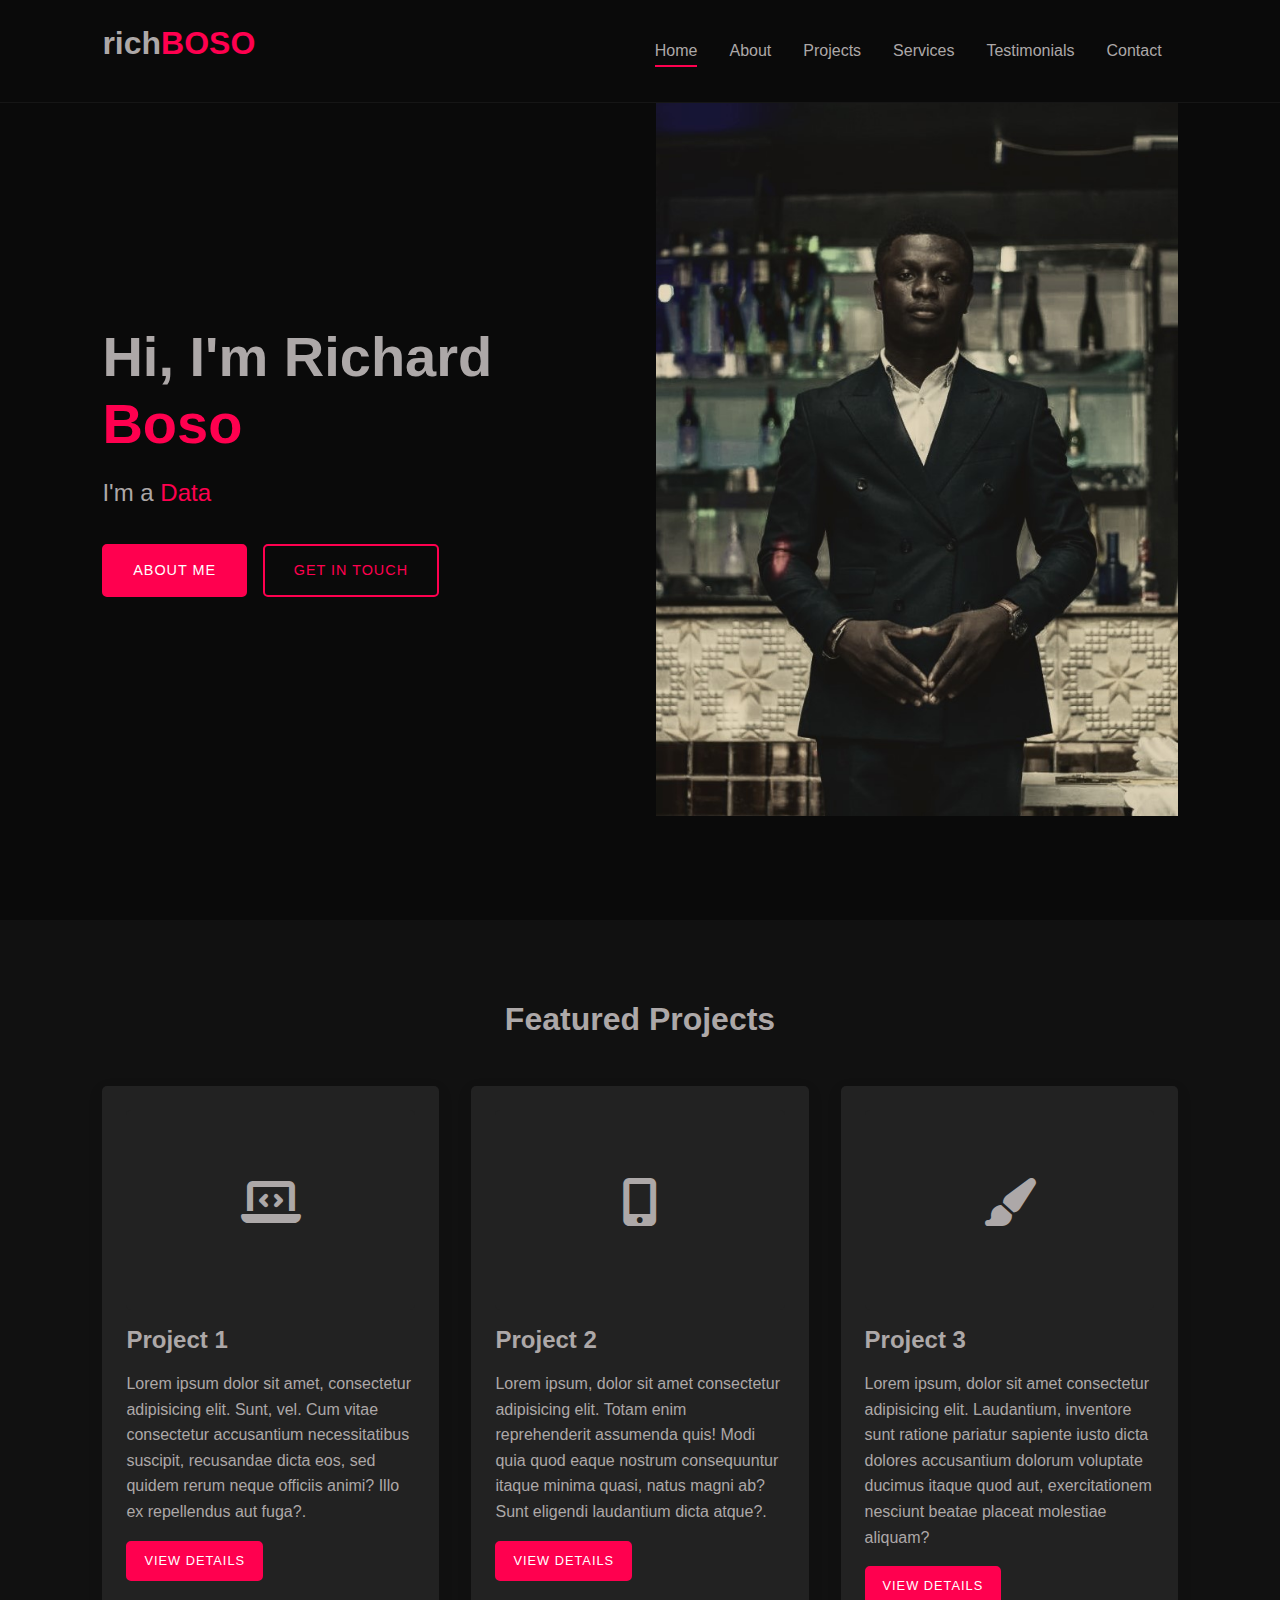
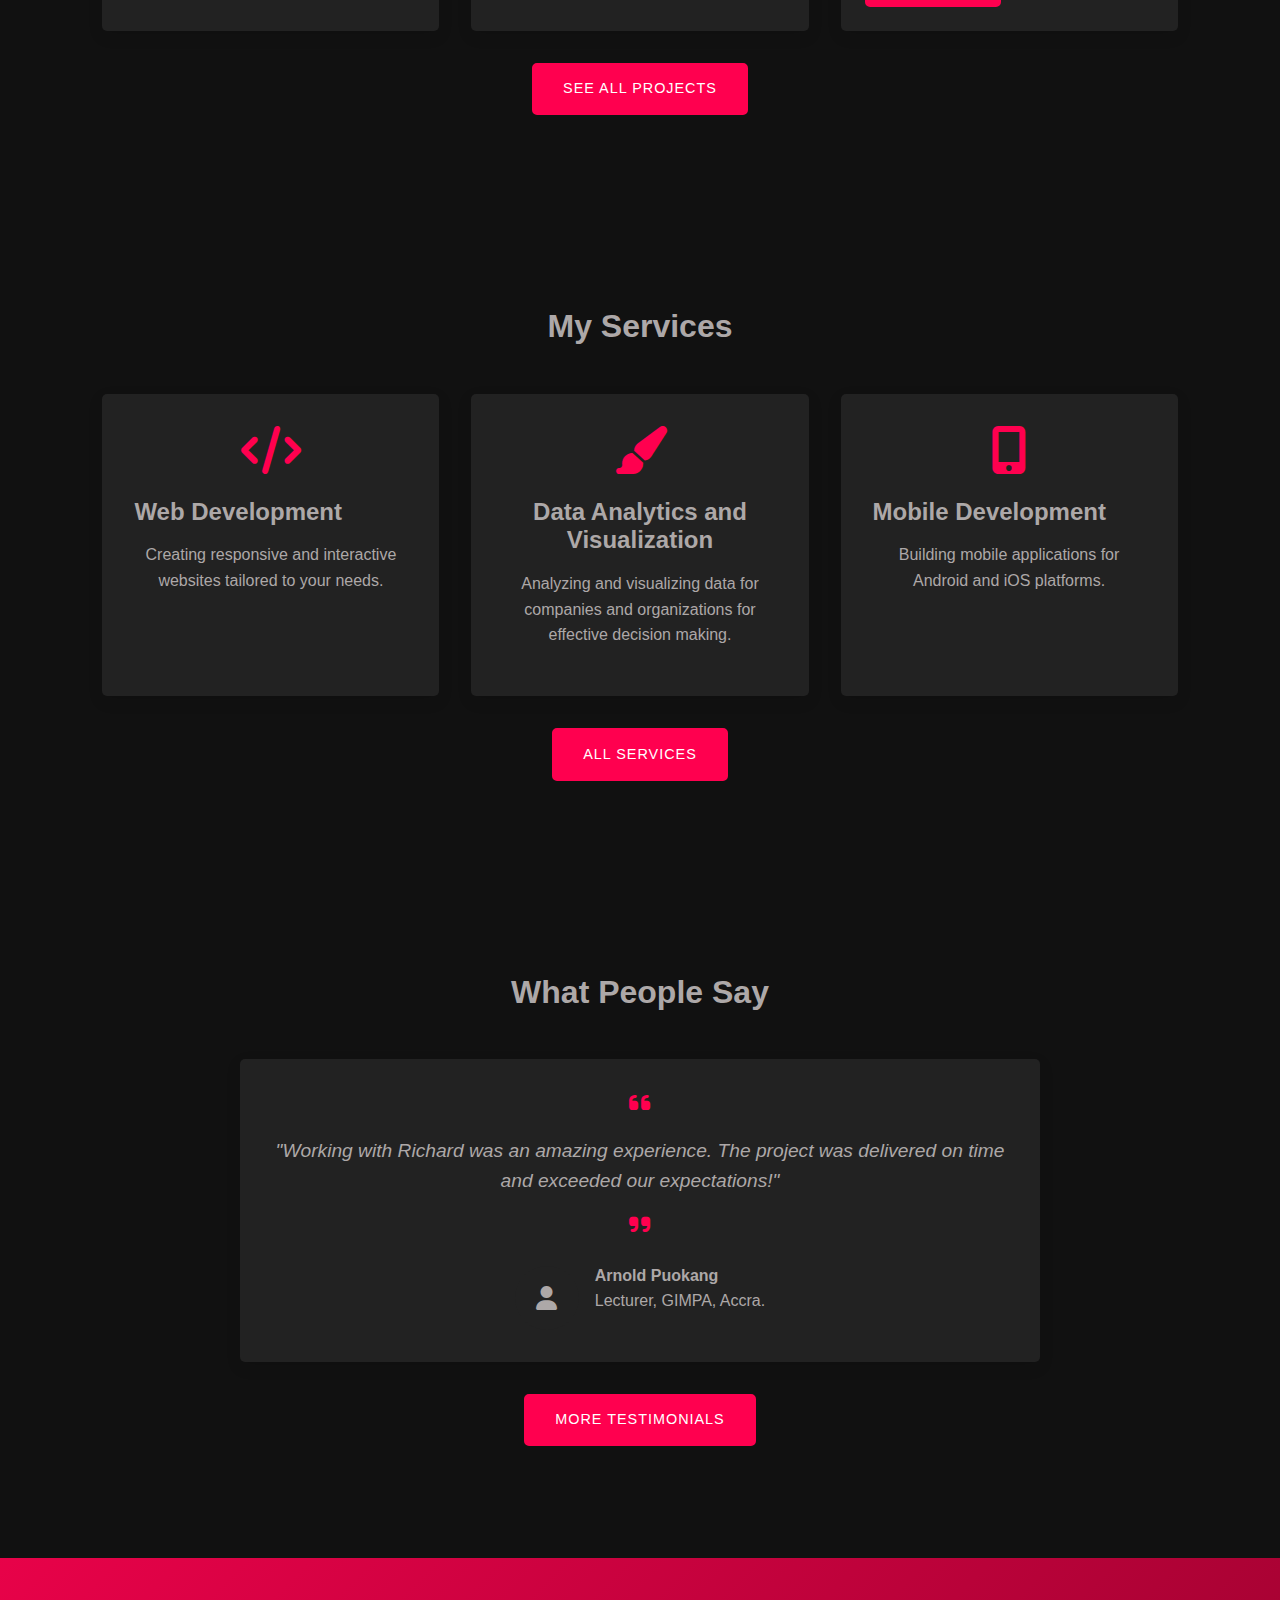
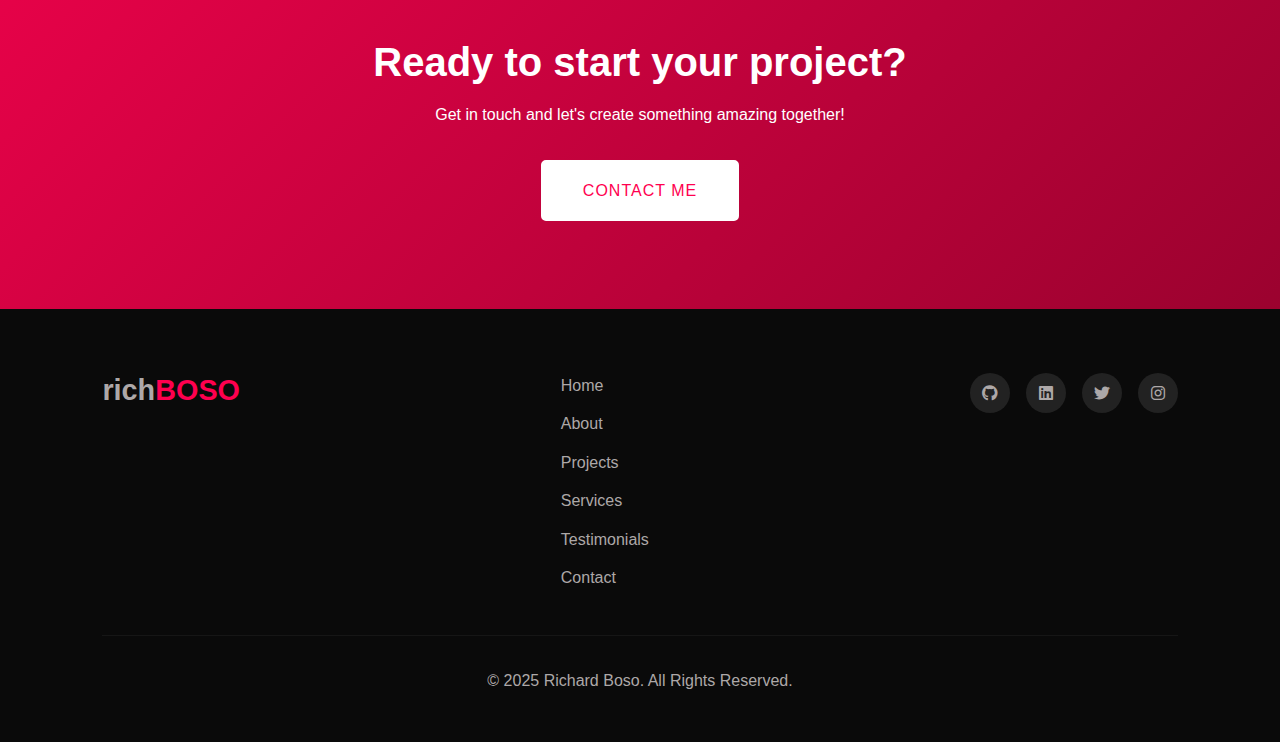
<file: src/index.html>
<!DOCTYPE html>
<html lang="en">
<head>
    <meta charset="UTF-8">
    <meta name="viewport" content="width=device-width, initial-scale=1.0">
    <title>Richard Boso | Home</title>
    <link rel="stylesheet" href="styles-css.css">
    <link rel="stylesheet" href="animations.css">
    <link rel="stylesheet" href="animations.js">
    <link rel="icon" href="/images/JPGLOGO.jpg" type="image/x-icon">
    <!-- Font Awesome for icons -->
    <link rel="stylesheet" href="https://cdnjs.cloudflare.com/ajax/libs/font-awesome/6.4.2/css/all.min.css">
</head>
<body>
    <header>
        <div class="logo">
            <h2>rich<span>BOSO</span></h2>
        </div>
        <nav>
            <ul>
                <li><a href="index.html" class="active">Home</a></li>
                <li><a href="about.html">About</a></li>
                <li><a href="portfolio.html">Projects</a></li>
                <li><a href="services.html">Services</a></li>
                <li><a href="testimonials.html">Testimonials</a></li>
                <li><a href="contact.html">Contact</a></li>
            </ul>
        </nav>
        <div class="hamburger">
            <i class="fas fa-bars"></i>
        </div>
    </header>

    <!-- Hero Section -->
    <section class="hero">
        <div class="hero-content">
            <h1>Hi, I'm Richard <span>Boso</span></h1>
            <p>I'm a <span class="typing">Data Analyst </span></p>
            <div class="hero-buttons">
                <a href="about.html" class="btn">About Me</a>
                <a href="contact.html" class="btn btn-secondary">Get In Touch</a>
            </div>
        </div>
        <div class="hero-image">
                <p><img src="/images/tux.jpg" alt="Richard Boso" class="profile-picture"></p>
            
        </div>
    </section>

    <!-- Featured Projects -->
    <section class="featured-projects">
        <h2 class="section-title">Featured Projects</h2>
        <div class="projects-container">
            <!-- Project 1 -->
            <div class="project-card">
                <div class="project-image-placeholder">
                    <i class="fas fa-laptop-code"></i>
                    <!-- <p>Project Image</p> -->
                </div>
                <h3>Project 1</h3>
                <p>Lorem ipsum dolor sit amet, consectetur adipisicing elit. Sunt, vel. Cum vitae consectetur accusantium necessitatibus suscipit, recusandae dicta eos, sed quidem rerum neque officiis animi? Illo ex repellendus aut fuga?.</p>
                <a href="portfolio.html" class="btn btn-sm">View Details</a>
            </div>

            <!-- Project 2 -->
            <div class="project-card">
                <div class="project-image-placeholder">
                    <i class="fas fa-mobile-alt"></i>
                    <!-- <p>Project Image</p> -->
                </div>
                <h3>Project 2</h3>
                <p>Lorem ipsum, dolor sit amet consectetur adipisicing elit. Totam enim reprehenderit assumenda quis! Modi quia quod eaque nostrum consequuntur itaque minima quasi, natus magni ab? Sunt eligendi laudantium dicta atque?.</p>
                <a href="portfolio.html" class="btn btn-sm">View Details</a>
            </div>

            <!-- Project 3 -->
            <div class="project-card">
                <div class="project-image-placeholder">
                    <i class="fas fa-paint-brush"></i>
                    <!-- <p>Project Image</p> -->
                </div>
                <h3>Project 3</h3>
                <p>Lorem ipsum, dolor sit amet consectetur adipisicing elit. Laudantium, inventore sunt ratione pariatur sapiente iusto dicta dolores accusantium dolorum voluptate ducimus itaque quod aut, exercitationem nesciunt beatae placeat molestiae aliquam?</p>
                <a href="portfolio.html" class="btn btn-sm">View Details</a>
            </div>
        </div>
        <div class="center">
            <a href="portfolio.html" class="btn">See All Projects</a>
        </div>
    </section>

    <!-- Services Overview -->
    <section class="services-overview">
        <h2 class="section-title">My Services</h2>
        <div class="services-container">
            <!-- Service 1 -->
            <div class="service-card">
                <i class="fas fa-code"></i>
                <h3>Web Development</h3>
                <p>Creating responsive and interactive websites tailored to your needs.</p>
            </div>

            <!-- Service 2 -->
            <div class="service-card">
                <i class="fas fa-paint-brush"></i>
                <h3>Data Analytics and Visualization</h3>
                <p>Analyzing and visualizing data for companies and organizations for effective decision making.</p>
            </div>

            <!-- Service 3 -->
            <div class="service-card">
                <i class="fas fa-mobile-alt"></i>
                <h3>Mobile Development</h3>
                <p>Building mobile applications for Android and iOS platforms.</p>
            </div>
        </div>
        <div class="center">
            <a href="services.html" class="btn">All Services</a>
        </div>
    </section>

    <!-- Testimonial Preview -->
    <section class="testimonial-preview">
        <h2 class="section-title">What People Say</h2>
        <div class="testimonial-card">
            <div class="quote">
                <i class="fas fa-quote-left"></i>
                <p>"Working with Richard was an amazing experience. The project was delivered on time and exceeded our expectations!"</p>
                <i class="fas fa-quote-right"></i>
            </div>
            <div class="testimonial-author">
                <div class="author-image-placeholder">
                    <i class="fas fa-user"></i>
                </div>
                <div class="author-info">
                    <h4>Arnold Puokang</h4>
                    <p>Lecturer, GIMPA, Accra.</p>
                </div>
            </div>
        </div>
        <div class="center">
            <a href="testimonials.html" class="btn">More Testimonials</a>
        </div>
    </section>

    <!-- Call to Action -->
    <section class="cta">
        <h2>Ready to start your project?</h2>
        <p>Get in touch and let's create something amazing together!</p>
        <a href="contact.html" class="btn btn-large">Contact Me</a>
    </section>

    <!-- Footer -->
    <footer>
        <div class="footer-content">
            <div class="footer-logo">
                <h2>rich<span>BOSO</span></h2>
            </div>
            <div class="footer-links">
                <ul>
                    <li><a href="index.html">Home</a></li>
                    <li><a href="about.html">About</a></li>
                    <li><a href="portfolio.html">Projects</a></li>
                    <li><a href="services.html">Services</a></li>
                    <li><a href="testimonials.html">Testimonials</a></li>
                    <li><a href="contact.html">Contact</a></li>
                </ul>
            </div>
            <div class="social-links">
                <a href="https://github.com/richboso" aria-label="GitHub"><i class="fab fa-github"></i></a>
                <a href="https://www.linkedin.com/in/richard-boso-jr-a7ab60281/" aria-label="LinkedIn"><i class="fab fa-linkedin"></i></a>
                <a href="https://x.com/rich_boso?t=8f_zIUMI4MJjQi9Oijtung&s=08" aria-label="Twitter"><i class="fab fa-twitter"></i></a>
                <a href="https://www.instagram.com/rich_boso?igsh=d3g0dDlvazRsc3k0" aria-label="Instagram"><i class="fab fa-instagram"></i></a>
            </div>
        </div>
        <div class="copyright">
            <p>&copy; 2025 Richard Boso. All Rights Reserved.</p>
        </div>
    </footer>

    <!-- JavaScript for basic interactions -->
    <script>
        // Mobile menu toggle
        document.querySelector('.hamburger').addEventListener('click', function() {
            document.querySelector('nav ul').classList.toggle('show');
        });

        // Simple typing effect for the hero section
        const texts = ['Data Analyst','Web Developer', 'UI/UX Designer', 'Programmer'];
        let count = 0;
        let index = 0;
        let currentText = '';
        let letter = '';

        function type() {
            if (count === texts.length) {
                count = 0;
            }
            currentText = texts[count];
            letter = currentText.slice(0, ++index);
            
            document.querySelector('.typing').textContent = letter;
            if (letter.length === currentText.length) {
                count++;
                index = 0;
                setTimeout(type, 2000);
            } else {
                setTimeout(type, 200);
            }
        }

        // Start the typing effect when the page loads
        window.onload = function() {
            type();
        }
    </script>
</body>
</html>
</file>
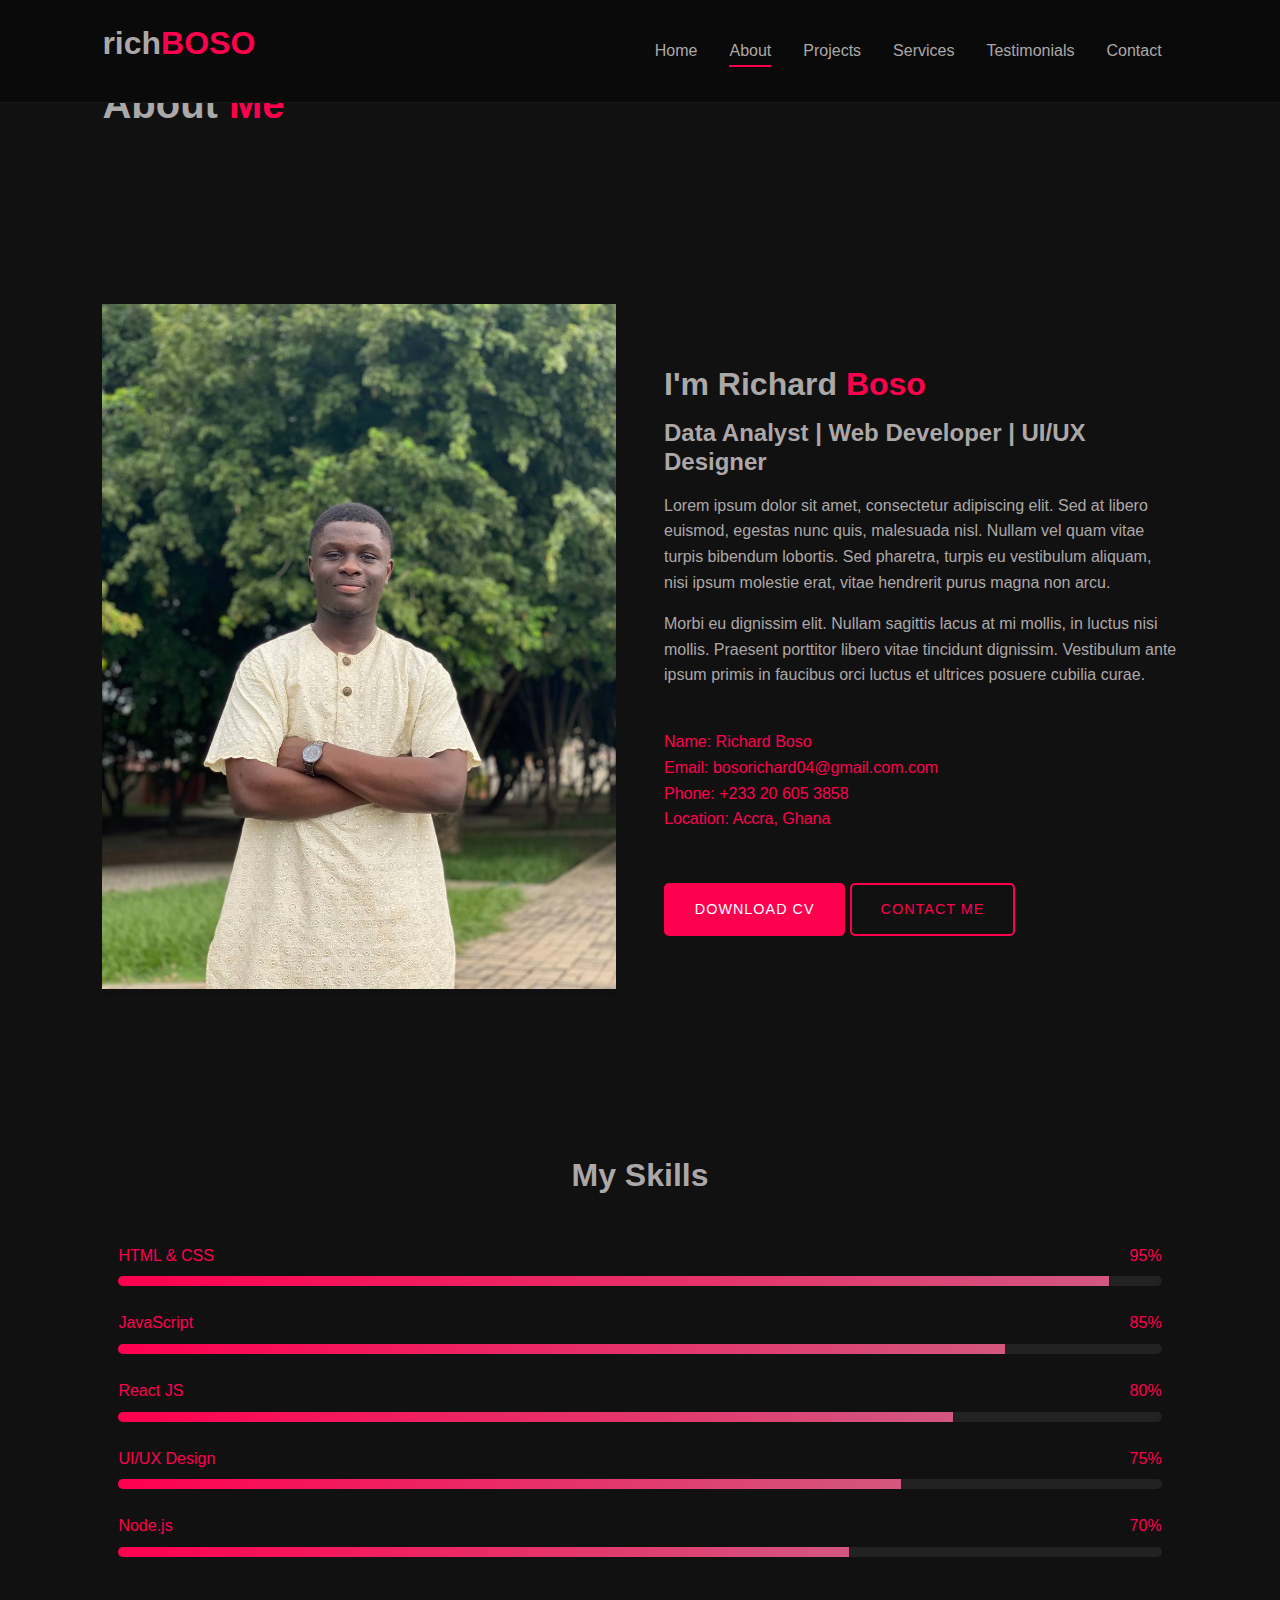
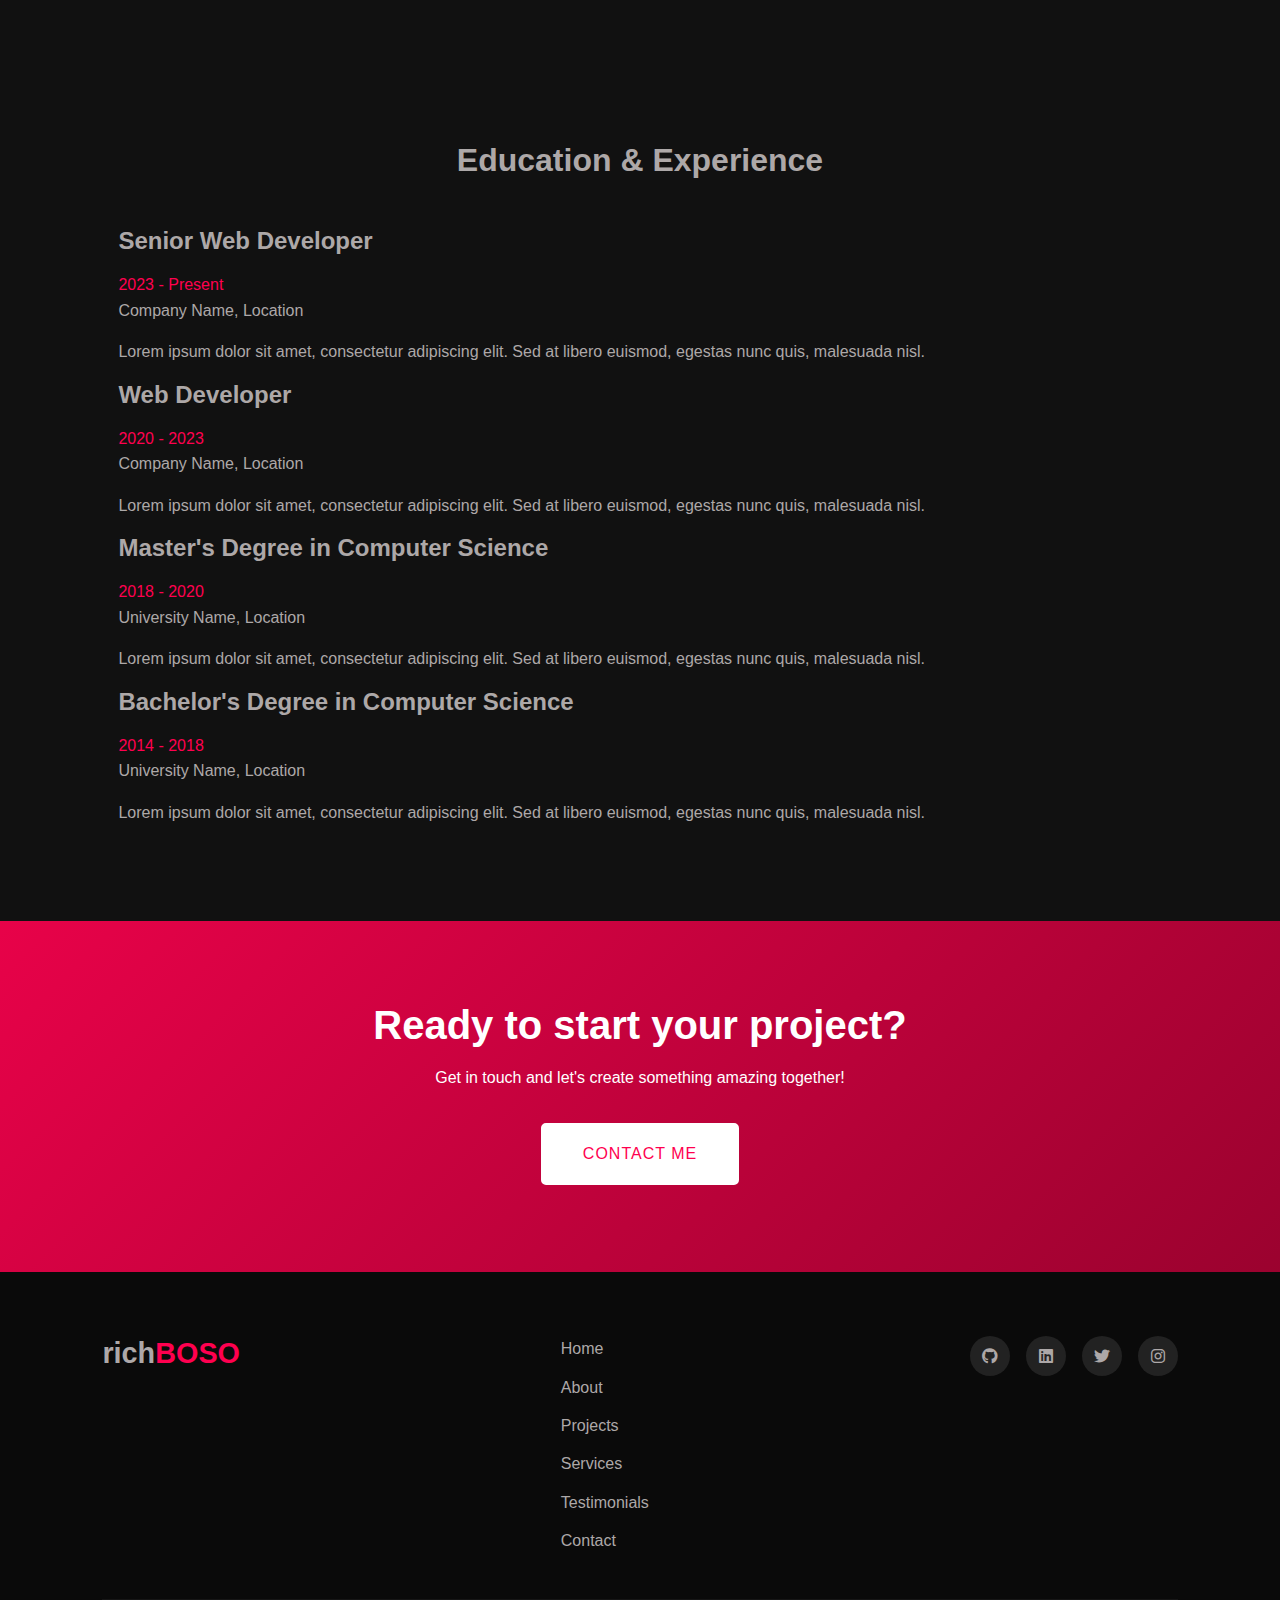
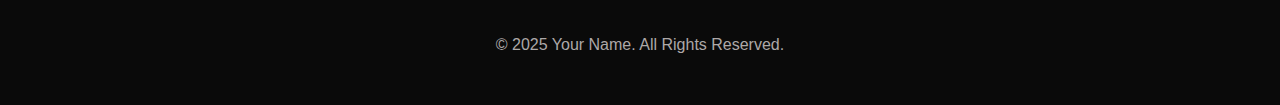
<file: src/about.html>
<!DOCTYPE html>
<html lang="en">
<head>
    <meta charset="UTF-8">
    <meta name="viewport" content="width=device-width, initial-scale=1.0">
    <title>Richard Boso | About</title>
    <link rel="stylesheet" href="styles-css.css">
    <link rel="stylesheet" href="animations.css">
    <link rel="stylesheet" href="animations.js">
    <!-- Favicon -->
    <link rel="icon" href="/images/JPGLOGO.jpg" type="image/x-icon">
    <!-- Font Awesome for icons -->
    <link rel="stylesheet" href="https://cdnjs.cloudflare.com/ajax/libs/font-awesome/6.4.2/css/all.min.css">
</head>
<body>
    <!-- Header Section with Navigation -->
    <header>
        <div class="logo">
            <h2>rich<span>BOSO</span></h2>
        </div>
        <nav>
            <ul>
                <li><a href="index.html">Home</a></li>
                <li><a href="about.html" class="active">About</a></li>
                <li><a href="portfolio.html">Projects</a></li>
                <li><a href="services.html">Services</a></li>
                <li><a href="testimonials.html">Testimonials</a></li>
                <li><a href="contact.html">Contact</a></li>
            </ul>
        </nav>
        <div class="hamburger">
            <i class="fas fa-bars"></i>
        </div>
    </header>

    <!-- Page Title -->
    <section class="page-title">
        <h1>About <span>Me</span></h1>
    </section>

    <!-- About Me Section -->
    <section class="about">
        <div class="about-container">
            <div class="about-image">
                    <img src="/images/port.jpg" alt="Richard Boso" class="profile-picture">
            </div>
            <div class="about-content">
                <h2>I'm Richard<span> Boso</span></h2>
                <h3>Data Analyst | Web Developer | UI/UX Designer</h3>
                <p>
                    <!-- Personal information placeholder -->
                    Lorem ipsum dolor sit amet, consectetur adipiscing elit. Sed at libero euismod, 
                    egestas nunc quis, malesuada nisl. Nullam vel quam vitae turpis bibendum lobortis. 
                    Sed pharetra, turpis eu vestibulum aliquam, nisi ipsum molestie erat, vitae hendrerit 
                    purus magna non arcu.
                </p>
                <p>
                    <!-- Experience information placeholder -->
                    Morbi eu dignissim elit. Nullam sagittis lacus at mi mollis, in luctus nisi mollis. 
                    Praesent porttitor libero vitae tincidunt dignissim. Vestibulum ante ipsum primis in 
                    faucibus orci luctus et ultrices posuere cubilia curae.
                </p>
                <br>
                <!-- Personal Information -->
                <div class="personal-info">
                    <div class="info-item">
                        <span class="info-title">Name:</span>
                        <span class="info-value">Richard Boso</span>
                    </div>
                    <div class="info-item">
                        <span class="info-title">Email:</span>
                        <span class="info-value">bosorichard04@gmail.com.com</span>
                    </div>
                    <div class="info-item">
                        <span class="info-title">Phone:</span>
                        <span class="info-value">+233 20 605 3858</span>
                    </div>
                    <div class="info-item">
                        <span class="info-title">Location:</span>
                        <span class="info-value">Accra, Ghana</span>
                    </div>
                </div>
                <br>
                <br>
                <div class="about-buttons">
                    <a href="/resume/CV.pdf" class="btn">Download CV</a>
                    <a href="contact.html" class="btn btn-secondary">Contact Me</a>
                </div>
            </div>
        </div>
    </section>

    <!-- Skills Section -->
    <section class="skills">
        <h2 class="section-title">My Skills</h2>
        
        <div class="container">
            <!-- Skill Bar 1 -->
            <div class="skill-bar">
                <div class="skill-name">
                    <span>HTML & CSS</span>
                    <span>95%</span>
                </div>
                <div class="skill-progress">
                    <div class="progress-bar" style="width: 95%"></div>
                </div>
            </div>
            
            <!-- Skill Bar 2 -->
            <div class="skill-bar">
                <div class="skill-name">
                    <span>JavaScript</span>
                    <span>85%</span>
                </div>
                <div class="skill-progress">
                    <div class="progress-bar" style="width: 85%"></div>
                </div>
            </div>
            
            <!-- Skill Bar 3 -->
            <div class="skill-bar">
                <div class="skill-name">
                    <span>React JS</span>
                    <span>80%</span>
                </div>
                <div class="skill-progress">
                    <div class="progress-bar" style="width: 80%"></div>
                </div>
            </div>
            
            <!-- Skill Bar 4 -->
            <div class="skill-bar">
                <div class="skill-name">
                    <span>UI/UX Design</span>
                    <span>75%</span>
                </div>
                <div class="skill-progress">
                    <div class="progress-bar" style="width: 75%"></div>
                </div>
            </div>
            
            <!-- Skill Bar 5 -->
            <div class="skill-bar">
                <div class="skill-name">
                    <span>Node.js</span>
                    <span>70%</span>
                </div>
                <div class="skill-progress">
                    <div class="progress-bar" style="width: 70%"></div>
                </div>
            </div>
        </div>
    </section>

    <!-- Education & Experience Section -->
    <section class="education-experience">
        <h2 class="section-title">Education & Experience</h2>
        
        <div class="container">
            <div class="timeline">
                <!-- Experience Item 1 -->
                <div class="timeline-item">
                    <div class="timeline-dot"></div>
                    <div class="timeline-content">
                        <h3>Senior Web Developer</h3>
                        <span class="date">2023 - Present</span>
                        <p>Company Name, Location</p>
                        <p>Lorem ipsum dolor sit amet, consectetur adipiscing elit. Sed at libero euismod, egestas nunc quis, malesuada nisl.</p>
                    </div>
                </div>
                
                <!-- Experience Item 2 -->
                <div class="timeline-item">
                    <div class="timeline-dot"></div>
                    <div class="timeline-content">
                        <h3>Web Developer</h3>
                        <span class="date">2020 - 2023</span>
                        <p>Company Name, Location</p>
                        <p>Lorem ipsum dolor sit amet, consectetur adipiscing elit. Sed at libero euismod, egestas nunc quis, malesuada nisl.</p>
                    </div>
                </div>
                
                <!-- Education Item 1 -->
                <div class="timeline-item">
                    <div class="timeline-dot"></div>
                    <div class="timeline-content">
                        <h3>Master's Degree in Computer Science</h3>
                        <span class="date">2018 - 2020</span>
                        <p>University Name, Location</p>
                        <p>Lorem ipsum dolor sit amet, consectetur adipiscing elit. Sed at libero euismod, egestas nunc quis, malesuada nisl.</p>
                    </div>
                </div>
                
                <!-- Education Item 2 -->
                <div class="timeline-item">
                    <div class="timeline-dot"></div>
                    <div class="timeline-content">
                        <h3>Bachelor's Degree in Computer Science</h3>
                        <span class="date">2014 - 2018</span>
                        <p>University Name, Location</p>
                        <p>Lorem ipsum dolor sit amet, consectetur adipiscing elit. Sed at libero euismod, egestas nunc quis, malesuada nisl.</p>
                    </div>
                </div>
            </div>
        </div>
    </section>

    <!-- Call to Action -->
    <section class="cta">
        <h2>Ready to start your project?</h2>
        <p>Get in touch and let's create something amazing together!</p>
        <a href="contact.html" class="btn btn-large">Contact Me</a>
    </section>

    <!-- Footer -->
    <footer>
        <div class="footer-content">
            <div class="footer-logo">
                <h2>rich<span>BOSO</span></h2>
            </div>
            <div class="footer-links">
                <ul>
                    <li><a href="index.html">Home</a></li>
                    <li><a href="about.html">About</a></li>
                    <li><a href="portfolio.html">Projects</a></li>
                    <li><a href="services.html">Services</a></li>
                    <li><a href="testimonials.html">Testimonials</a></li>
                    <li><a href="contact.html">Contact</a></li>
                </ul>
            </div>
            <div class="social-links">
                <a href="https://github.com/richboso" aria-label="GitHub"><i class="fab fa-github"></i></a>
                <a href="https://www.linkedin.com/in/richard-boso-jr-a7ab60281/" aria-label="LinkedIn"><i class="fab fa-linkedin"></i></a>
                <a href="https://x.com/rich_boso?t=8f_zIUMI4MJjQi9Oijtung&s=08" aria-label="Twitter"><i class="fab fa-twitter"></i></a>
                <a href="https://www.instagram.com/rich_boso?igsh=d3g0dDlvazRsc3k0" aria-label="Instagram"><i class="fab fa-instagram"></i></a>
            </div>
        </div>
        <div class="copyright">
            <p>&copy; 2025 Your Name. All Rights Reserved.</p>
        </div>
    </footer>

    <!-- JavaScript for basic interactions -->
    <script>
        // Mobile menu toggle
        document.querySelector('.hamburger').addEventListener('click', function() {
            document.querySelector('nav ul').classList.toggle('show');
        });
    </script>
</body>
</html>
</file>
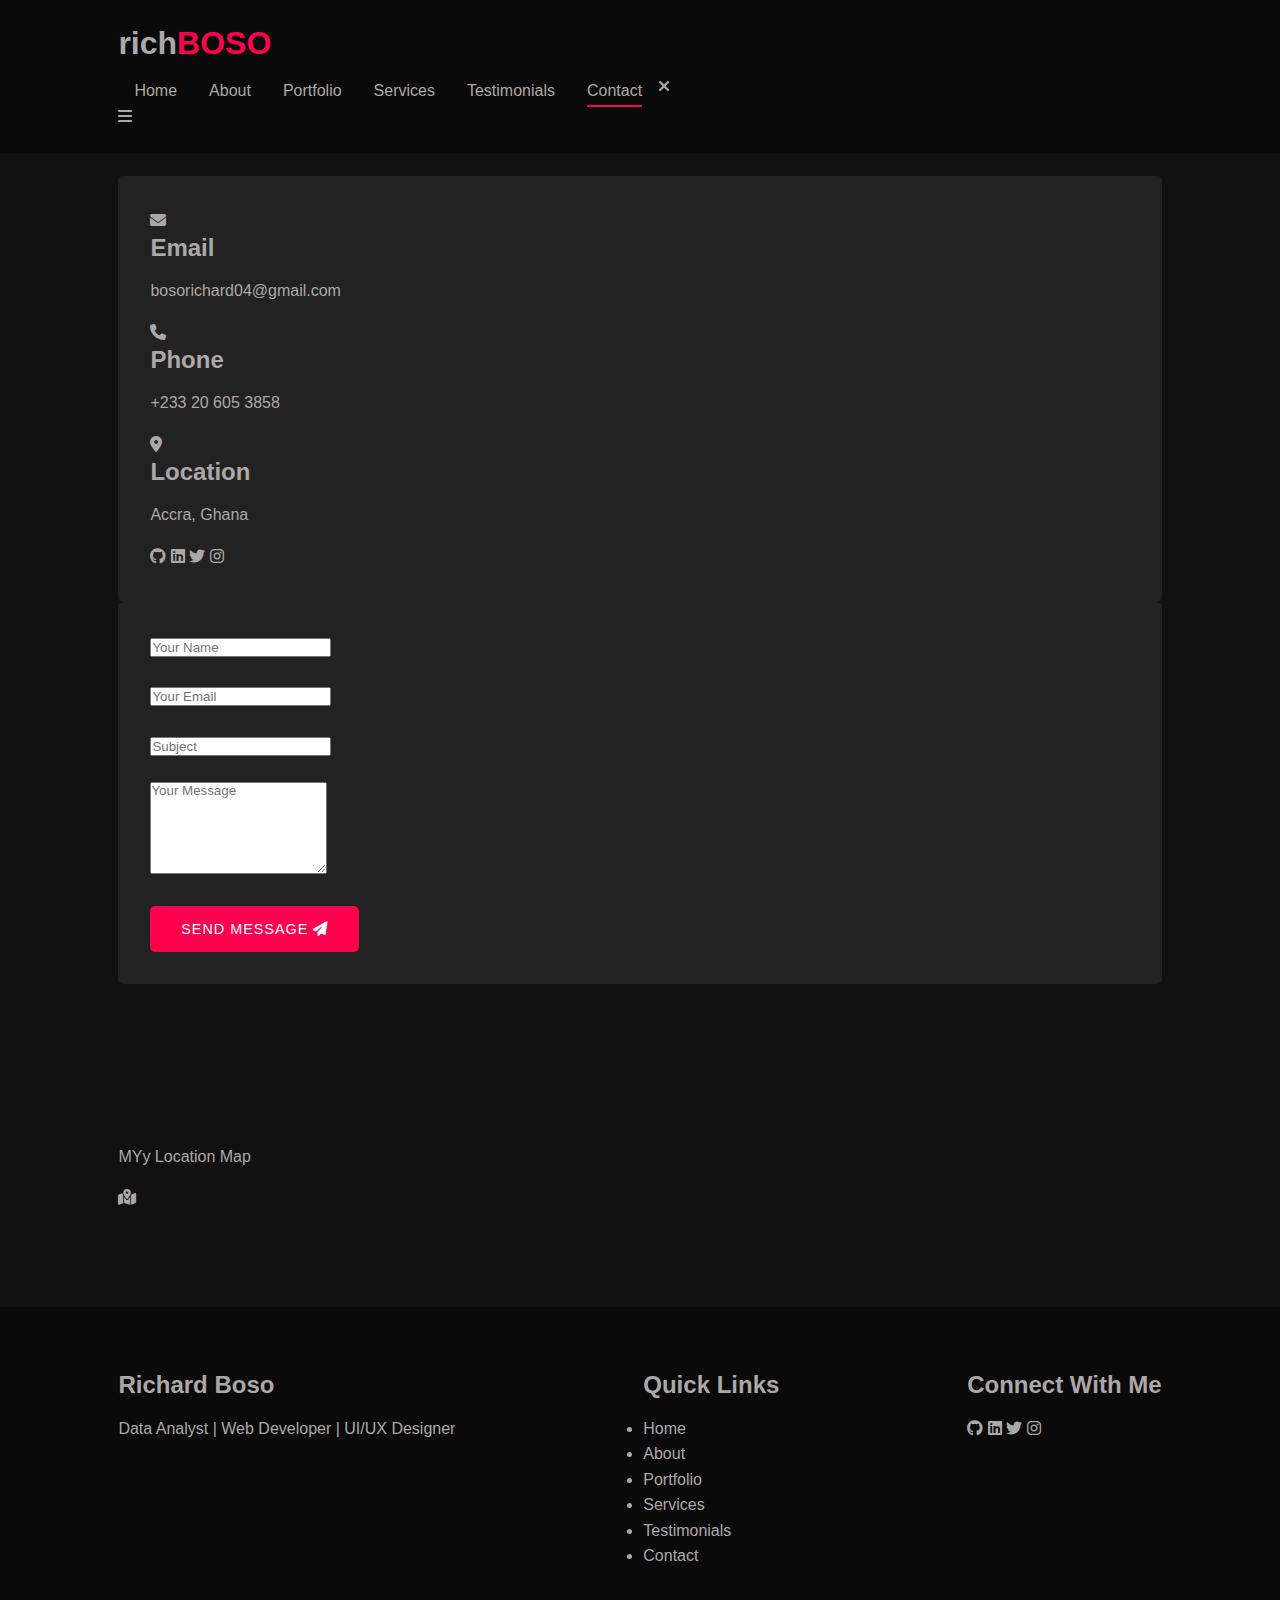
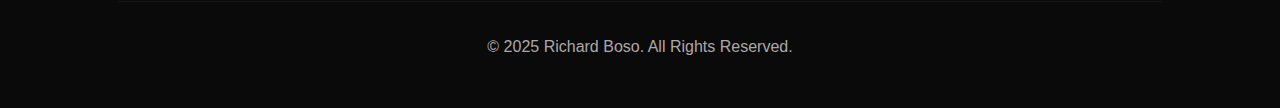
<file: src/contact.html>
<!DOCTYPE html>
<html lang="en">
<head>
    <meta charset="UTF-8">
    <meta http-equiv="X-UA-Compatible" content="IE=edge">
    <meta name="viewport" content="width=device-width, initial-scale=1.0">
    <title>Richard Boso | Contact</title>
    <link rel="stylesheet" href="styles-css.css">
    <link rel="stylesheet" href="animations.css">
    <link rel="stylesheet" href="animations.js">
    <link rel="icon" href="/images/JPGLOGO.jpg" type="image/x-icon">
    <!-- Font Awesome CDN for icons -->
    <link rel="stylesheet" href="https://cdnjs.cloudflare.com/ajax/libs/font-awesome/6.2.0/css/all.min.css">
</head>
<body>
    <!-- Header Section -->
    <header>
        <div class="container">
            <nav>
                <!-- PLACEHOLDER: Replace with your logo or name -->
                <h2 class="logo">rich<span>BOSO</span></h2>
                <ul id="sidemenu">
                    <li><a href="index.html">Home</a></li>
                    <li><a href="about.html">About</a></li>
                    <li><a href="portfolio.html">Portfolio</a></li>
                    <li><a href="services.html">Services</a></li>
                    <li><a href="testimonials.html">Testimonials</a></li>
                    <li><a href="contact.html" class="active">Contact</a></li>
                    <i class="fas fa-times" id="close-menu"></i>
                </ul>
                <i class="fas fa-bars" id="open-menu"></i>
            </nav>
        </div>
    </header>

    <!-- Contact Section -->
    <section id="contact">
        <div class="container">
            <h1 class="section-title">Contact <span>Me</span></h1>
            
            <div class="contact-content">
                <!-- Contact Information -->
                <div class="contact-info">
                    <div class="contact-item">
                        <i class="fas fa-envelope"></i>
                        <div>
                            <h3>Email</h3>
                            <!-- PLACEHOLDER: Add your email -->
                            <p>bosorichard04@gmail.com</p>
                        </div>
                    </div>
                    
                    <div class="contact-item">
                        <i class="fas fa-phone"></i>
                        <div>
                            <h3>Phone</h3>
                            <!-- PLACEHOLDER: Add your phone number -->
                            <p>+233 20 605 3858</p>
                        </div>
                    </div>
                    
                    <div class="contact-item">
                        <i class="fas fa-map-marker-alt"></i>
                        <div>
                            <h3>Location</h3>
                            <!-- PLACEHOLDER: Add your location -->
                            <p>Accra, Ghana</p>
                        </div>
                    </div>
                    
                    <div class="social-icons">
                        <!-- PLACEHOLDER: Add your social media links -->
                        <a href="https://github.com/richboso" aria-label="GitHub"><i class="fab fa-github"></i></a>
                        <a href="https://www.linkedin.com/in/richard-boso-jr-a7ab60281/" aria-label="LinkedIn"><i class="fab fa-linkedin"></i></a>
                        <a href="https://x.com/rich_boso?t=8f_zIUMI4MJjQi9Oijtung&s=08" aria-label="Twitter"><i class="fab fa-twitter"></i></a>
                        <a href="https://www.instagram.com/rich_boso?igsh=d3g0dDlvazRsc3k0" aria-label="Instagram"><i class="fab fa-instagram"></i></a>
                    </div>
                </div>
                
                <!-- Contact Form -->
                <div class="contact-form">
                    <!-- 
                    IMPORTANT: This form is set up to send data to a Google Sheet
                    To set this up on your system:
                    1. Create a Google Sheet
                    2. Use Google Apps Script to create a web app that receives form data
                    3. Replace the action URL with your script URL
                    -->
                    <form name="contact-form" id="contact-form" action="YOUR_GOOGLE_SHEET_SCRIPT_URL" method="POST">
                        <div class="form-group">
                            <input type="text" name="Name" id="name" placeholder="Your Name" required>
                        </div>
                        <div class="form-group">
                            <input type="email" name="Email" id="email" placeholder="Your Email" required>
                        </div>
                        <div class="form-group">
                            <input type="text" name="Subject" id="subject" placeholder="Subject">
                        </div>
                        <div class="form-group">
                            <textarea name="Message" id="message" rows="6" placeholder="Your Message" required></textarea>
                        </div>
                        <button type="submit" class="btn submit-btn">Send Message <i class="fas fa-paper-plane"></i></button>
                        <span id="form-status"></span>
                    </form>
                </div>
            </div>
        </div>
    </section>

    <!-- Map Section (Optional) -->
    <section id="map">
        <div class="container">
            <!-- PLACEHOLDER: Replace with your location map -->
            <div class="map-placeholder">
                <!-- You can replace this with an actual map embed code -->
                <div class="map-frame">
                    <p>MYy Location Map</p>
                    <p><i class="fas fa-map-marked-alt"></i></p>
                </div>
            </div>
        </div>
    </section>

    <!-- Footer -->
    <footer>
        <div class="container">
            <div class="footer-content">
                <div class="footer-col">
                    <!-- PLACEHOLDER: Replace with your name or brand -->
                    <h3>Richard Boso</h3>
                    <p>Data Analyst | Web Developer | UI/UX Designer</p>
                </div>
                <div class="footer-col">
                    <h3>Quick Links</h3>
                    <ul>
                        <li><a href="index.html">Home</a></li>
                        <li><a href="about.html">About</a></li>
                        <li><a href="portfolio.html">Portfolio</a></li>
                        <li><a href="services.html">Services</a></li>
                        <li><a href="testimonials.html">Testimonials</a></li>
                        <li><a href="contact.html">Contact</a></li>
                    </ul>
                </div>
                <div class="footer-col">
                    <h3>Connect With Me</h3>
                    <div class="social-icons">
                        <!-- PLACEHOLDER: Add your social media links -->
                        <a href="https://github.com/richboso" aria-label="GitHub"><i class="fab fa-github"></i></a>
                        <a href="https://www.linkedin.com/in/richard-boso-jr-a7ab60281/" aria-label="LinkedIn"><i class="fab fa-linkedin"></i></a>
                        <a href="https://x.com/rich_boso?t=8f_zIUMI4MJjQi9Oijtung&s=08" aria-label="Twitter"><i class="fab fa-twitter"></i></a>
                        <a href="https://www.instagram.com/rich_boso?igsh=d3g0dDlvazRsc3k0" aria-label="Instagram"><i class="fab fa-instagram"></i></a>
                    </div>
                </div>
            </div>
            <div class="copyright">
                <p>&copy; 2025 Richard Boso. All Rights Reserved.</p>
            </div>
        </div>
    </footer>

    <!-- JavaScript for form submission and validation -->
    <script>
        const sideMenu = document.getElementById("sidemenu");
        
        document.getElementById("open-menu").addEventListener("click", function() {
            sideMenu.style.right = "0";
        });
        
        document.getElementById("close-menu").addEventListener("click", function() {
            sideMenu.style.right = "-200px";
        });

        // Form submission handler
        document.getElementById("contact-form").addEventListener("submit", function(event) {
            event.preventDefault();
            
            const formStatus = document.getElementById("form-status");
            formStatus.textContent = "Sending...";
            
            const formData = new FormData(this);
            const data = {};
            
            for (let [key, value] of formData.entries()) {
                data[key] = value;
            }
            
            // This is where you would normally send the data to your server or Google Sheet
            // For demonstration purposes, we'll just show a success message
            // In a real implementation, you would use fetch() to send the data
            
            setTimeout(() => {
                formStatus.textContent = "Message sent successfully!";
                document.getElementById("contact-form").reset();
                
                setTimeout(() => {
                    formStatus.textContent = "";
                }, 3000);
            }, 1500);
            
            /* 
            UNCOMMENT AND MODIFY THIS CODE TO CONNECT TO YOUR GOOGLE SHEET
            
            fetch('YOUR_GOOGLE_SHEET_SCRIPT_URL', {
                method: 'POST',
                body: JSON.stringify(data),
                headers: {
                    'Content-Type': 'application/json'
                }
            })
            .then(response => response.json())
            .then(data => {
                formStatus.textContent = "Message sent successfully!";
                document.getElementById("contact-form").reset();
                
                setTimeout(() => {
                    formStatus.textContent = "";
                }, 3000);
            })
            .catch(error => {
                formStatus.textContent = "Something went wrong. Please try again.";
                console.error('Error:', error);
            });
            */
        });
    </script>
</body>
</html>
</file>
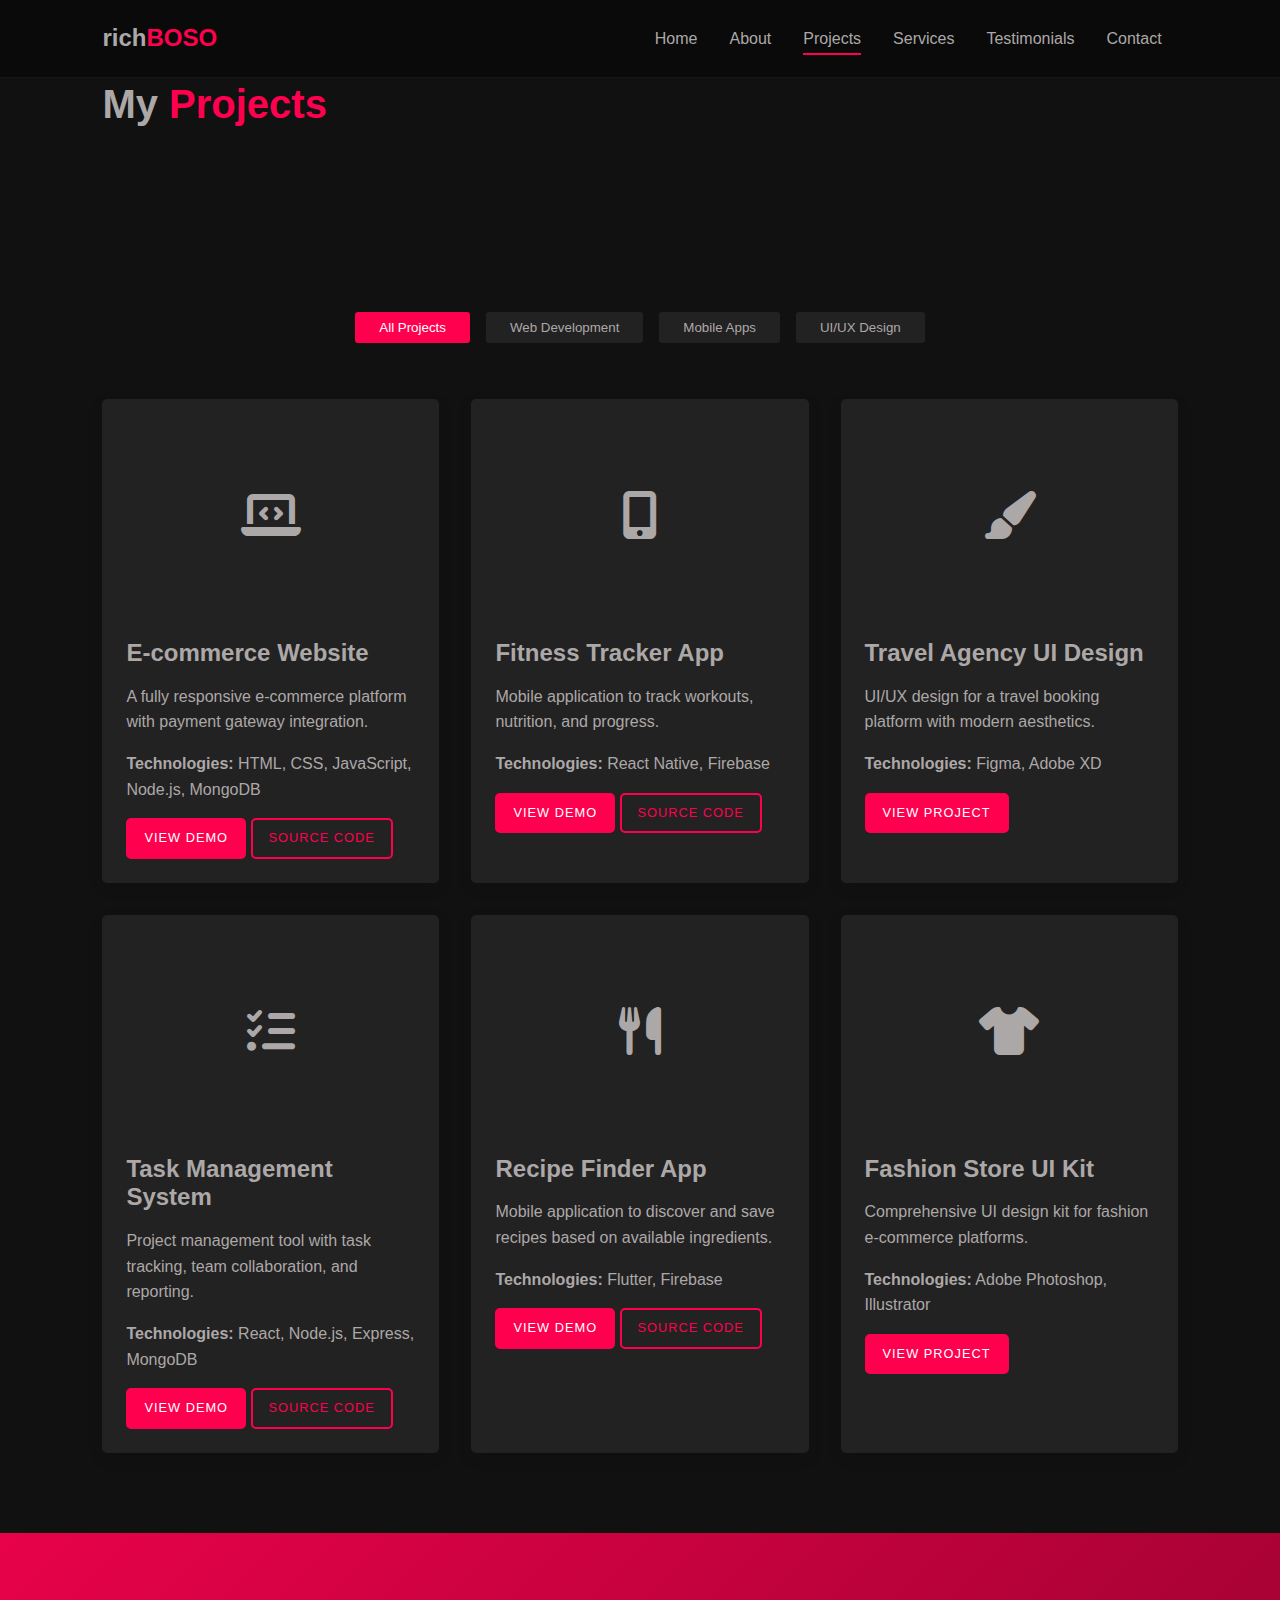
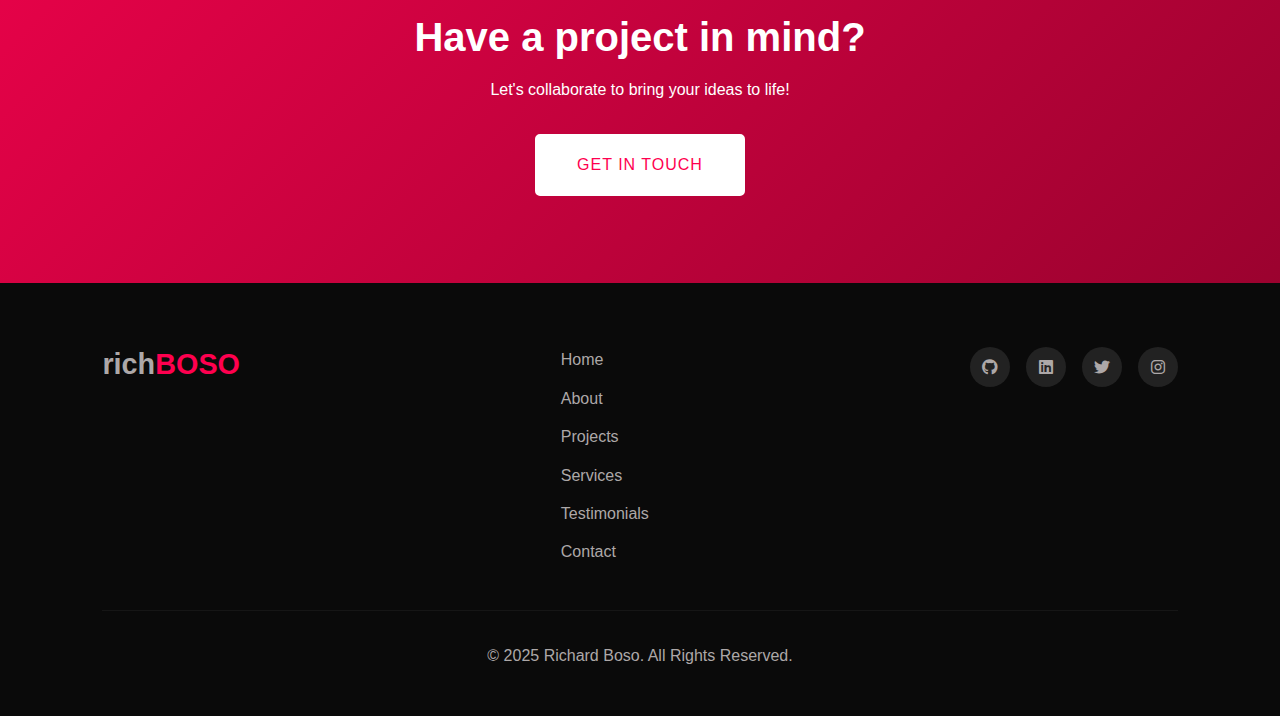
<file: src/portfolio.html>
<!DOCTYPE html>
<html lang="en">
<head>
    <meta charset="UTF-8">
    <meta name="viewport" content="width=device-width, initial-scale=1.0">
    <title>Richard Boso | Projects</title>
    <link rel="stylesheet" href="styles-css.css">
    <link rel="stylesheet" href="animations.css">
    <link rel="stylesheet" href="animations.js">
    <link rel="icon" href="/images/JPGLOGO.jpg" type="image/x-icon">
    <!-- Font Awesome for icons -->
    <link rel="stylesheet" href="https://cdnjs.cloudflare.com/ajax/libs/font-awesome/6.4.2/css/all.min.css">
</head>
<body>
    <!-- Header Section with Navigation -->
    <header>
        <div class="logo">
            <h1>rich<span>BOSO</span></h1>
        </div>
        <nav>
            <ul>
                <li><a href="index.html">Home</a></li>
                <li><a href="about.html">About</a></li>
                <li><a href="portfolio.html" class="active">Projects</a></li>
                <li><a href="services.html">Services</a></li>
                <li><a href="testimonials.html">Testimonials</a></li>
                <li><a href="contact.html">Contact</a></li>
            </ul>
        </nav>
        <div class="hamburger">
            <i class="fas fa-bars"></i>
        </div>
    </header>

    <!-- Page Title -->
    <section class="page-title">
        <h1>My <span>Projects</span></h1>
    </section>

    <!-- Portfolio/Projects Section -->
    <section class="portfolio">
        <div class="portfolio-filter">
            <button class="filter-btn active" data-filter="all">All Projects</button>
            <button class="filter-btn" data-filter="web">Web Development</button>
            <button class="filter-btn" data-filter="app">Mobile Apps</button>
            <button class="filter-btn" data-filter="design">UI/UX Design</button>
        </div>

        <div class="projects-container">
            <!-- Project 1 -->
            <div class="project-card" data-category="web">
                <div class="project-image-placeholder">
                    <i class="fas fa-laptop-code"></i>
                    <!-- <p>Project Image</p> -->
                </div>
                <h3>E-commerce Website</h3>
                <p>A fully responsive e-commerce platform with payment gateway integration.</p>
                <p><strong>Technologies:</strong> HTML, CSS, JavaScript, Node.js, MongoDB</p>
                <div class="project-links">
                    <a href="#" class="btn btn-sm">View Demo</a>
                    <a href="#" class="btn btn-sm btn-secondary">Source Code</a>
                </div>
            </div>

            <!-- Project 2 -->
            <div class="project-card" data-category="app">
                <div class="project-image-placeholder">
                    <i class="fas fa-mobile-alt"></i>
                    <!-- <p>Project Image</p> -->
                </div>
                <h3>Fitness Tracker App</h3>
                <p>Mobile application to track workouts, nutrition, and progress.</p>
                <p><strong>Technologies:</strong> React Native, Firebase</p>
                <div class="project-links">
                    <a href="#" class="btn btn-sm">View Demo</a>
                    <a href="#" class="btn btn-sm btn-secondary">Source Code</a>
                </div>
            </div>

            <!-- Project 3 -->
            <div class="project-card" data-category="design">
                <div class="project-image-placeholder">
                    <i class="fas fa-paint-brush"></i>
                    <!-- <p>Project Image</p> -->
                </div>
                <h3>Travel Agency UI Design</h3>
                <p>UI/UX design for a travel booking platform with modern aesthetics.</p>
                <p><strong>Technologies:</strong> Figma, Adobe XD</p>
                <div class="project-links">
                    <a href="#" class="btn btn-sm">View Project</a>
                </div>
            </div>

            <!-- Project 4 -->
            <div class="project-card" data-category="web">
                <div class="project-image-placeholder">
                    <i class="fas fa-tasks"></i>
                    <!-- <p>Project Image</p> -->
                </div>
                <h3>Task Management System</h3>
                <p>Project management tool with task tracking, team collaboration, and reporting.</p>
                <p><strong>Technologies:</strong> React, Node.js, Express, MongoDB</p>
                <div class="project-links">
                    <a href="#" class="btn btn-sm">View Demo</a>
                    <a href="#" class="btn btn-sm btn-secondary">Source Code</a>
                </div>
            </div>

            <!-- Project 5 -->
            <div class="project-card" data-category="app">
                <div class="project-image-placeholder">
                    <i class="fas fa-utensils"></i>
                    <!-- <p>Project Image</p> -->
                </div>
                <h3>Recipe Finder App</h3>
                <p>Mobile application to discover and save recipes based on available ingredients.</p>
                <p><strong>Technologies:</strong> Flutter, Firebase</p>
                <div class="project-links">
                    <a href="#" class="btn btn-sm">View Demo</a>
                    <a href="#" class="btn btn-sm btn-secondary">Source Code</a>
                </div>
            </div>

            <!-- Project 6 -->
            <div class="project-card" data-category="design">
                <div class="project-image-placeholder">
                    <i class="fas fa-tshirt"></i>
                    <!-- <p>Project Image</p> -->
                </div>
                <h3>Fashion Store UI Kit</h3>
                <p>Comprehensive UI design kit for fashion e-commerce platforms.</p>
                <p><strong>Technologies:</strong> Adobe Photoshop, Illustrator</p>
                <div class="project-links">
                    <a href="#" class="btn btn-sm">View Project</a>
                </div>
            </div>
        </div>
    </section>

    <!-- Call to Action -->
    <section class="cta">
        <h2>Have a project in mind?</h2>
        <p>Let's collaborate to bring your ideas to life!</p>
        <a href="contact.html" class="btn btn-large">Get In Touch</a>
    </section>

    <!-- Footer -->
    <footer>
        <div class="footer-content">
            <div class="footer-logo">
                <h2>rich<span>BOSO</span></h2>
            </div>
            <div class="footer-links">
                <ul>
                    <li><a href="index.html">Home</a></li>
                    <li><a href="about.html">About</a></li>
                    <li><a href="portfolio.html">Projects</a></li>
                    <li><a href="services.html">Services</a></li>
                    <li><a href="testimonials.html">Testimonials</a></li>
                    <li><a href="contact.html">Contact</a></li>
                </ul>
            </div>
            <div class="social-links">
                <a href="https://github.com/richboso" aria-label="GitHub"><i class="fab fa-github"></i></a>
                <a href="https://www.linkedin.com/in/richard-boso-jr-a7ab60281/" aria-label="LinkedIn"><i class="fab fa-linkedin"></i></a>
                <a href="https://x.com/rich_boso?t=8f_zIUMI4MJjQi9Oijtung&s=08" aria-label="Twitter"><i class="fab fa-twitter"></i></a>
                <a href="https://www.instagram.com/rich_boso?igsh=d3g0dDlvazRsc3k0" aria-label="Instagram"><i class="fab fa-instagram"></i></a>
            </div>
        </div>
        <div class="copyright">
            <p>&copy; 2025 Richard Boso. All Rights Reserved.</p>
        </div>
    </footer>

    <!-- JavaScript for basic interactions -->
    <script>
        // Mobile menu toggle
        document.querySelector('.hamburger').addEventListener('click', function() {
            document.querySelector('nav ul').classList.toggle('show');
        });

        // Portfolio filtering
        const filterButtons = document.querySelectorAll('.filter-btn');
        const projectCards = document.querySelectorAll('.project-card');

        filterButtons.forEach(button => {
            button.addEventListener('click', function() {
                // Remove active class from all buttons
                filterButtons.forEach(btn => btn.classList.remove('active'));
                
                // Add active class to clicked button
                this.classList.add('active');
                
                // Get filter value
                const filterValue = this.getAttribute('data-filter');
                
                // Filter projects
                projectCards.forEach(card => {
                    if (filterValue === 'all' || card.getAttribute('data-category') === filterValue) {
                        card.style.display = 'block';
                    } else {
                        card.style.display = 'none';
                    }
                });
            });
        });
    </script>
</body>
</html>
</file>
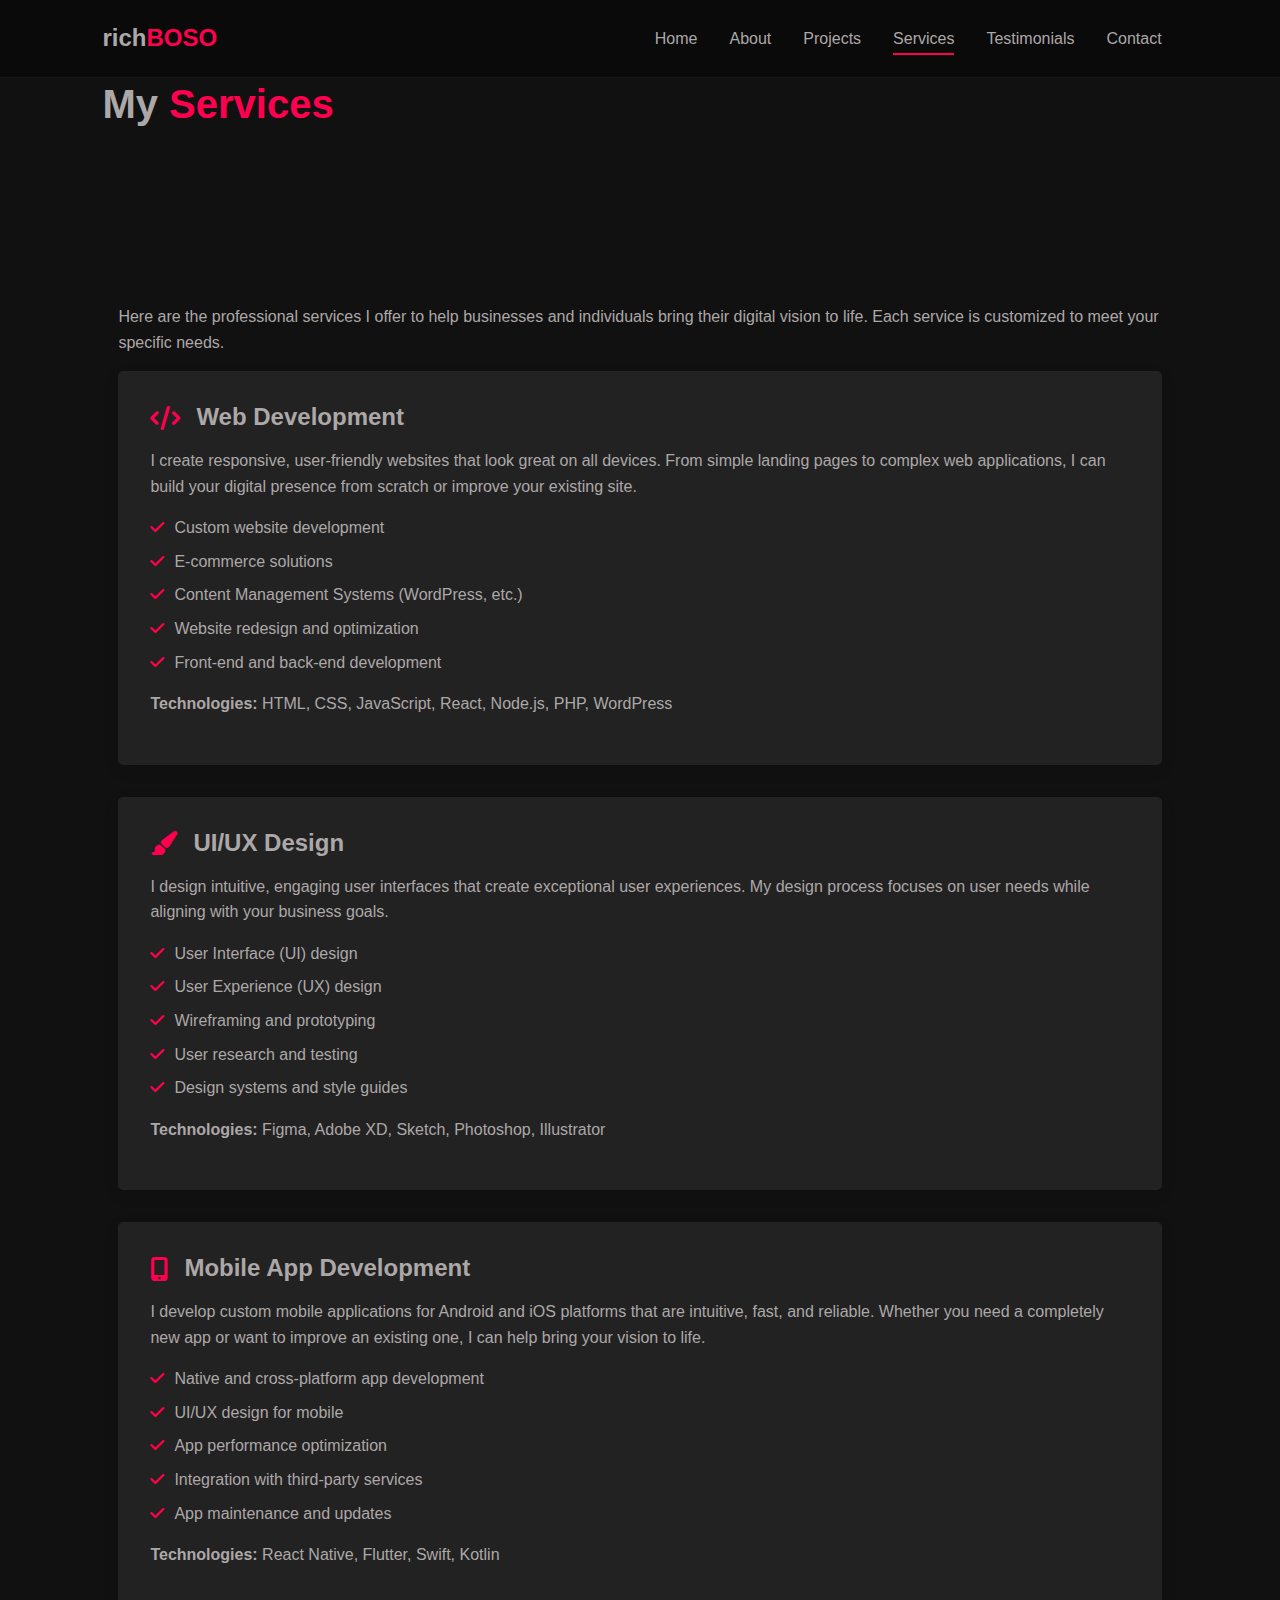
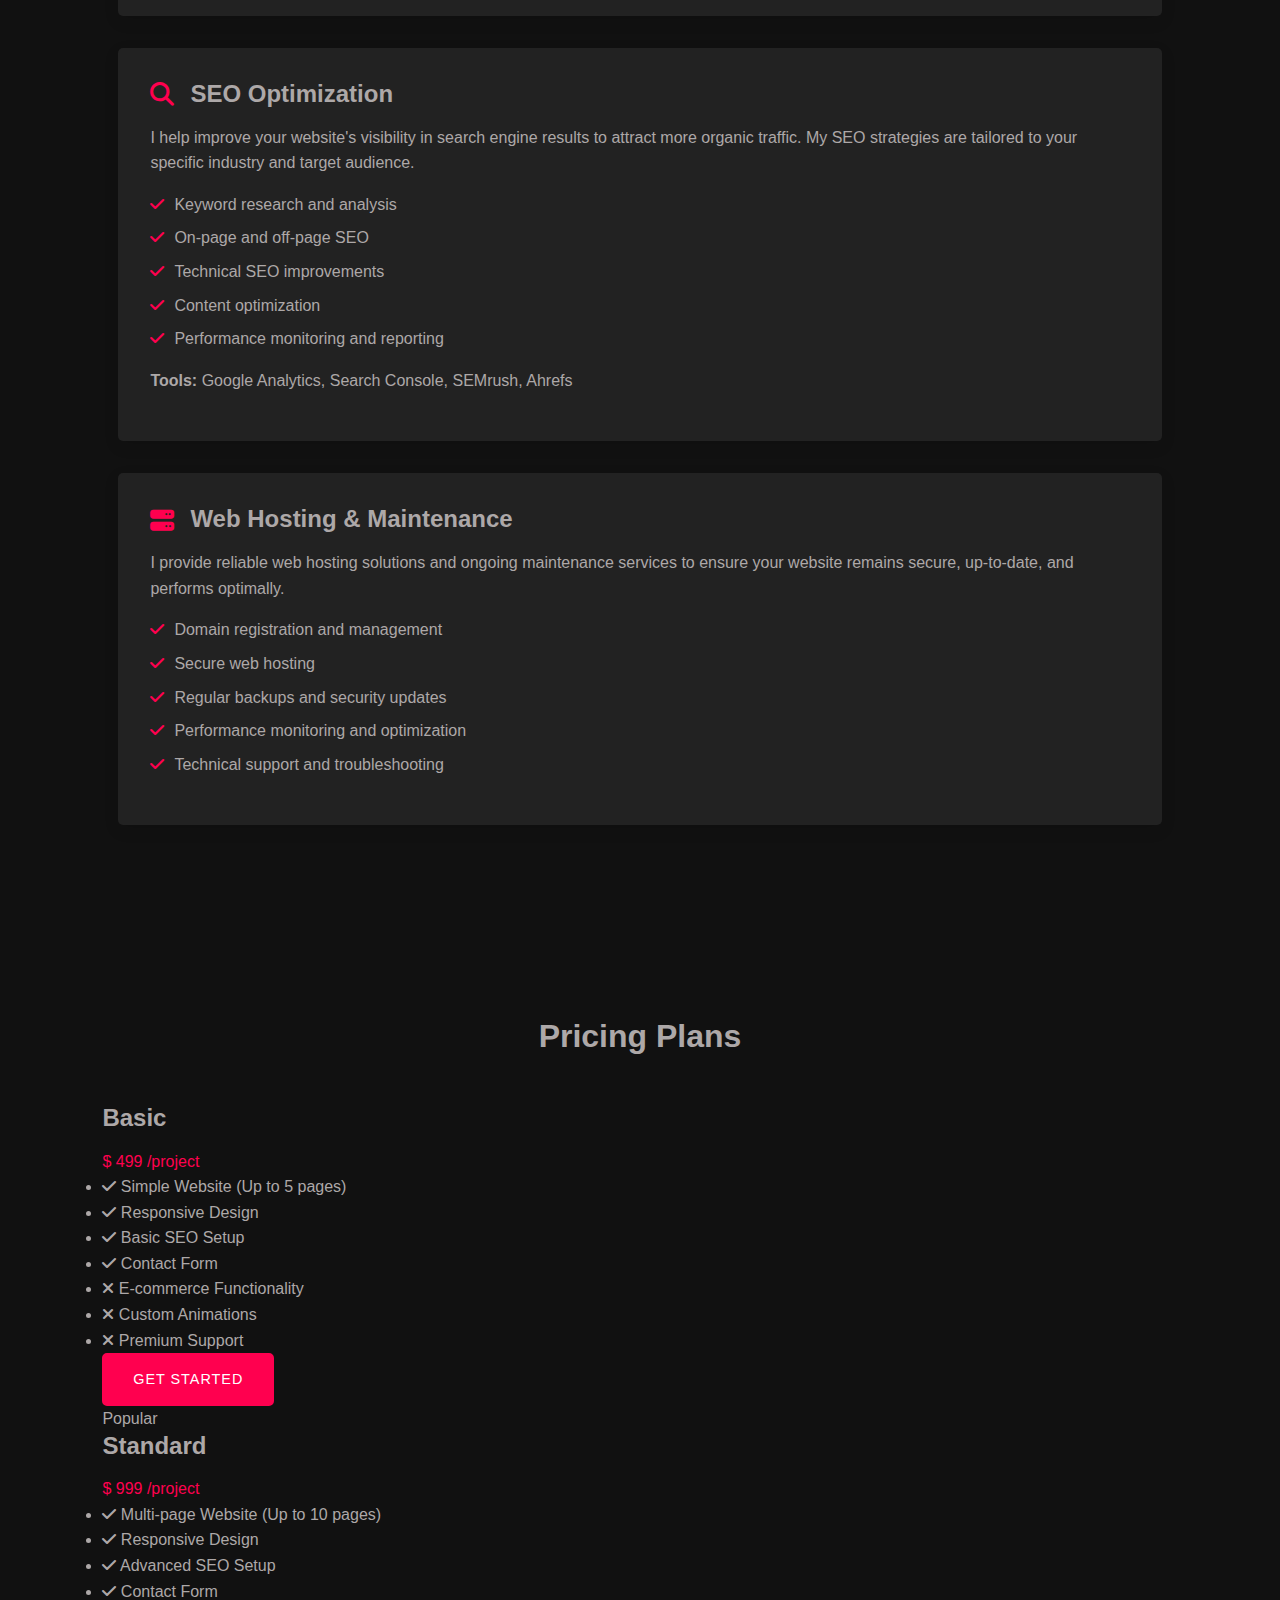
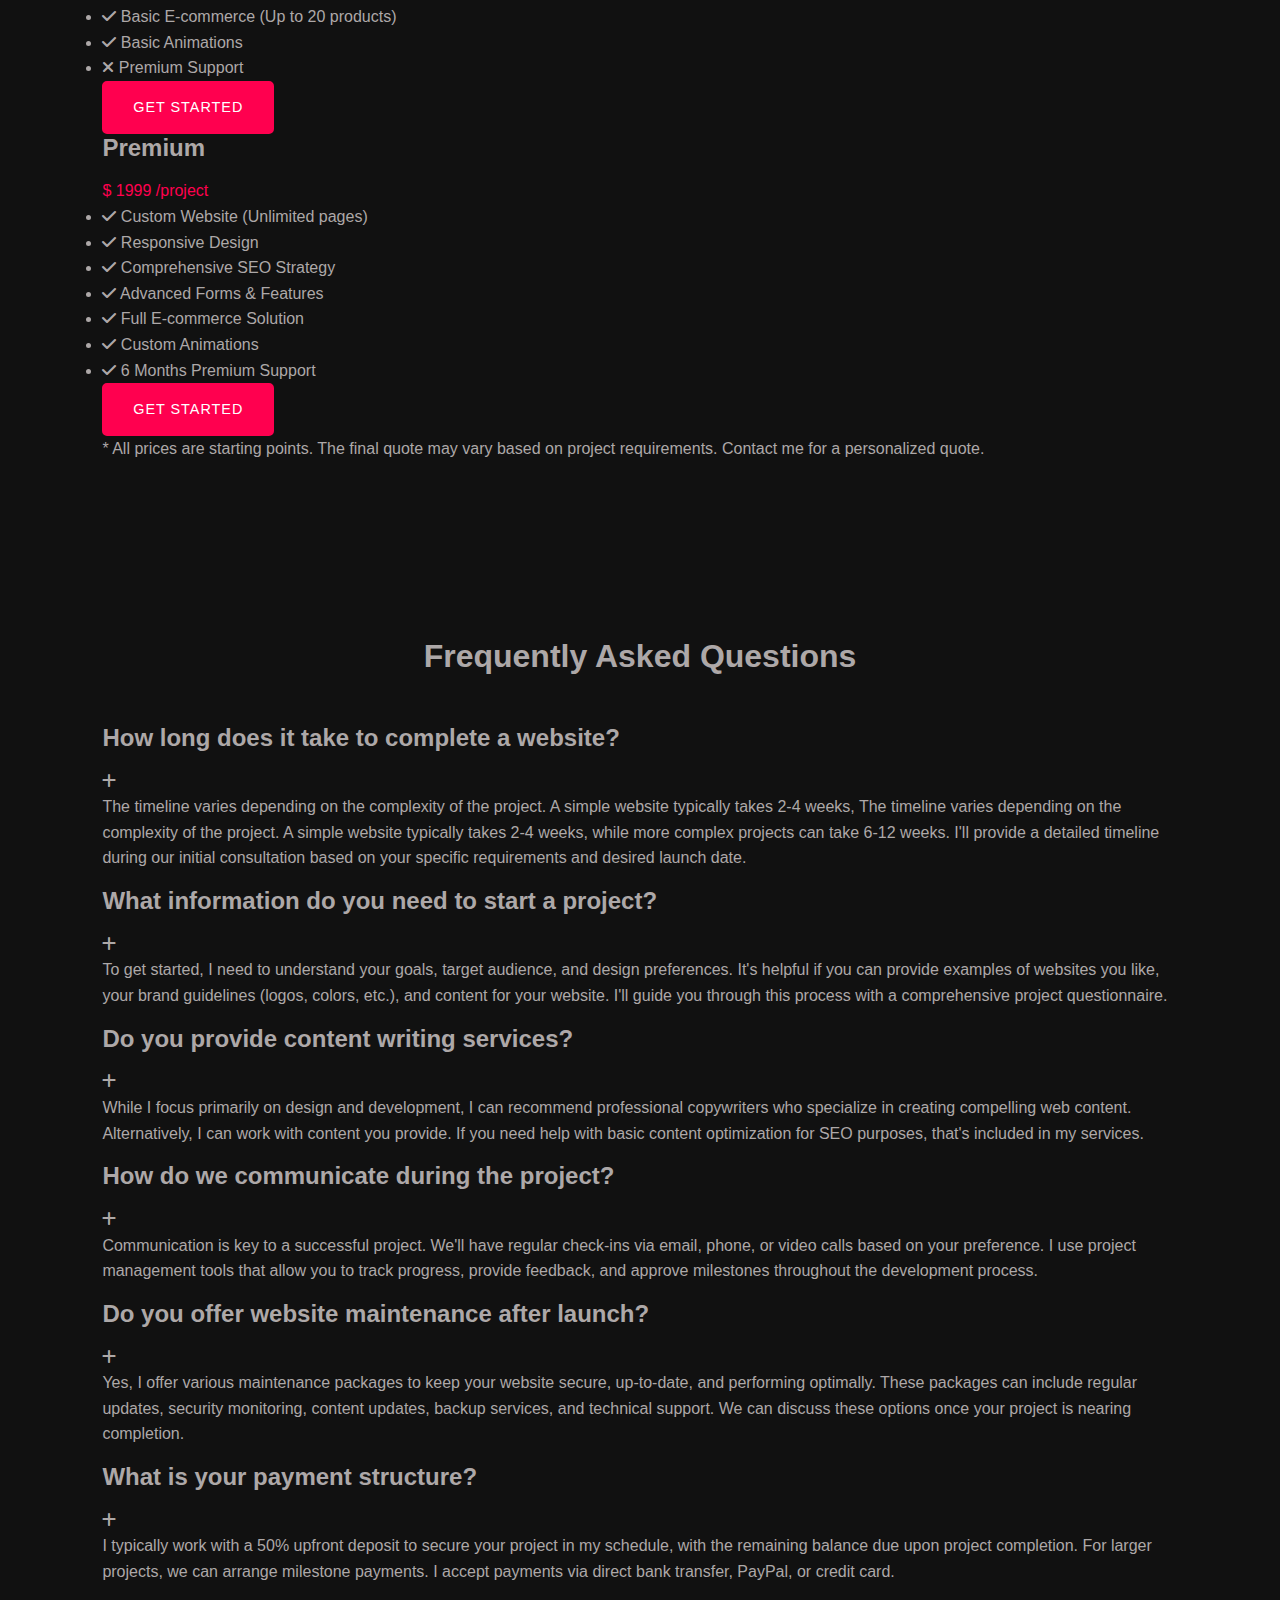
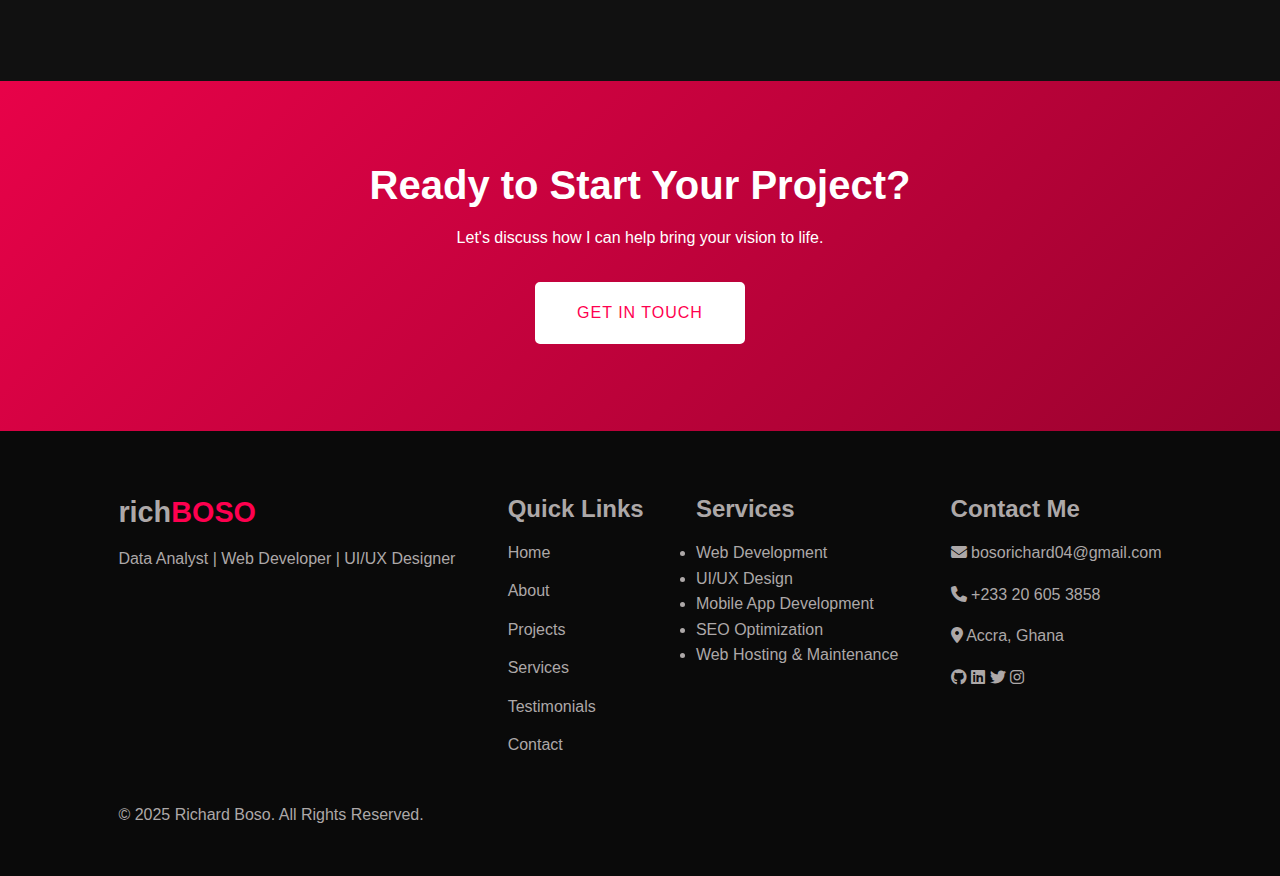
<file: src/services.html>
<!DOCTYPE html>
<html lang="en">
<head>
    <meta charset="UTF-8">
    <meta name="viewport" content="width=device-width, initial-scale=1.0">
    <title>Richard Boso | Services</title>
    <link rel="stylesheet" href="styles-css.css">
    <link rel="stylesheet" href="animations.css">
    <link rel="stylesheet" href="animations.js">
    <link rel="icon" href="/images/JPGLOGO.jpg" type="image/x-icon">
    <!-- Font Awesome for icons -->
    <link rel="stylesheet" href="https://cdnjs.cloudflare.com/ajax/libs/font-awesome/6.4.2/css/all.min.css">
</head>
<body>
    <!-- Header Section with Navigation -->
    <header>
        <div class="logo">
            <h1>rich<span>BOSO</span></h1>
        </div>
        <nav>
            <ul>
                <li><a href="index.html">Home</a></li>
                <li><a href="about.html">About</a></li>
                <li><a href="portfolio.html">Projects</a></li>
                <li><a href="services.html" class="active">Services</a></li>
                <li><a href="testimonials.html">Testimonials</a></li>
                <li><a href="contact.html">Contact</a></li>
            </ul>
        </nav>
        <div class="hamburger">
            <i class="fas fa-bars"></i>
        </div>
    </header>

    <!-- Page Title -->
    <section class="page-title">
        <h1>My <span>Services</span></h1>
    </section>

    <!-- Services Section -->
    <section class="services-page">
        <div class="container">
            <p class="services-intro">
                Here are the professional services I offer to help businesses and individuals
                bring their digital vision to life. Each service is customized to meet your specific needs.
            </p>

            <!-- Service 1 -->
            <div class="service-card">
                <h3><i class="fas fa-code"></i> Web Development</h3>
                <div class="service-details">
                    <p>
                        I create responsive, user-friendly websites that look great on all devices.
                        From simple landing pages to complex web applications, I can build your
                        digital presence from scratch or improve your existing site.
                    </p>
                    
                    <ul class="service-features">
                        <li>Custom website development</li>
                        <li>E-commerce solutions</li>
                        <li>Content Management Systems (WordPress, etc.)</li>
                        <li>Website redesign and optimization</li>
                        <li>Front-end and back-end development</li>
                    </ul>
                    
                    <div class="service-tech">
                        <p><strong>Technologies:</strong> HTML, CSS, JavaScript, React, Node.js, PHP, WordPress</p>
                    </div>
                </div>
            </div>

            <!-- Service 2 -->
            <div class="service-card">
                <h3><i class="fas fa-paint-brush"></i> UI/UX Design</h3>
                <div class="service-details">
                    <p>
                        I design intuitive, engaging user interfaces that create exceptional user experiences.
                        My design process focuses on user needs while aligning with your business goals.
                    </p>
                    
                    <ul class="service-features">
                        <li>User Interface (UI) design</li>
                        <li>User Experience (UX) design</li>
                        <li>Wireframing and prototyping</li>
                        <li>User research and testing</li>
                        <li>Design systems and style guides</li>
                    </ul>
                    
                    <div class="service-tech">
                        <p><strong>Technologies:</strong> Figma, Adobe XD, Sketch, Photoshop, Illustrator</p>
                    </div>
                </div>
            </div>

            <!-- Service 3 -->
            <div class="service-card">
                <h3><i class="fas fa-mobile-alt"></i> Mobile App Development</h3>
                <div class="service-details">
                    <p>
                        I develop custom mobile applications for Android and iOS platforms that are 
                        intuitive, fast, and reliable. Whether you need a completely new app or want to 
                        improve an existing one, I can help bring your vision to life.
                    </p>
                    
                    <ul class="service-features">
                        <li>Native and cross-platform app development</li>
                        <li>UI/UX design for mobile</li>
                        <li>App performance optimization</li>
                        <li>Integration with third-party services</li>
                        <li>App maintenance and updates</li>
                    </ul>
                    
                    <div class="service-tech">
                        <p><strong>Technologies:</strong> React Native, Flutter, Swift, Kotlin</p>
                    </div>
                </div>
            </div>

            <!-- Service 4 -->
            <div class="service-card">
                <h3><i class="fas fa-search"></i> SEO Optimization</h3>
                <div class="service-details">
                    <p>
                        I help improve your website's visibility in search engine results to attract more 
                        organic traffic. My SEO strategies are tailored to your specific industry and target audience.
                    </p>
                    
                    <ul class="service-features">
                        <li>Keyword research and analysis</li>
                        <li>On-page and off-page SEO</li>
                        <li>Technical SEO improvements</li>
                        <li>Content optimization</li>
                        <li>Performance monitoring and reporting</li>
                    </ul>
                    
                    <div class="service-tech">
                        <p><strong>Tools:</strong> Google Analytics, Search Console, SEMrush, Ahrefs</p>
                    </div>
                </div>
            </div>

            <!-- Service 5 -->
            <div class="service-card">
                <h3><i class="fas fa-server"></i> Web Hosting & Maintenance</h3>
                <div class="service-details">
                    <p>
                        I provide reliable web hosting solutions and ongoing maintenance services to 
                        ensure your website remains secure, up-to-date, and performs optimally.
                    </p>
                    
                    <ul class="service-features">
                        <li>Domain registration and management</li>
                        <li>Secure web hosting</li>
                        <li>Regular backups and security updates</li>
                        <li>Performance monitoring and optimization</li>
                        <li>Technical support and troubleshooting</li>
                    </ul>
                </div>
            </div>
        </div>
    </section>

    <!-- Pricing Section -->
    <section class="pricing">
        <h2 class="section-title">Pricing Plans</h2>
        <div class="pricing-container">
            <!-- Basic Plan -->
            <div class="pricing-card">
                <div class="pricing-header">
                    <h3>Basic</h3>
                    <div class="price">
                        <span class="currency">$</span>
                        <span class="amount">499</span>
                        <span class="period">/project</span>
                    </div>
                </div>
                <div class="pricing-features">
                    <ul>
                        <li><i class="fas fa-check"></i> Simple Website (Up to 5 pages)</li>
                        <li><i class="fas fa-check"></i> Responsive Design</li>
                        <li><i class="fas fa-check"></i> Basic SEO Setup</li>
                        <li><i class="fas fa-check"></i> Contact Form</li>
                        <li><i class="fas fa-times"></i> E-commerce Functionality</li>
                        <li><i class="fas fa-times"></i> Custom Animations</li>
                        <li><i class="fas fa-times"></i> Premium Support</li>
                    </ul>
                </div>
                <div class="pricing-footer">
                    <a href="contact.html" class="btn">Get Started</a>
                </div>
            </div>
            
            <!-- Standard Plan -->
            <div class="pricing-card featured">
                <div class="pricing-badge">Popular</div>
                <div class="pricing-header">
                    <h3>Standard</h3>
                    <div class="price">
                        <span class="currency">$</span>
                        <span class="amount">999</span>
                        <span class="period">/project</span>
                    </div>
                </div>
                <div class="pricing-features">
                    <ul>
                        <li><i class="fas fa-check"></i> Multi-page Website (Up to 10 pages)</li>
                        <li><i class="fas fa-check"></i> Responsive Design</li>
                        <li><i class="fas fa-check"></i> Advanced SEO Setup</li>
                        <li><i class="fas fa-check"></i> Contact Form</li>
                        <li><i class="fas fa-check"></i> Basic E-commerce (Up to 20 products)</li>
                        <li><i class="fas fa-check"></i> Basic Animations</li>
                        <li><i class="fas fa-times"></i> Premium Support</li>
                    </ul>
                </div>
                <div class="pricing-footer">
                    <a href="contact.html" class="btn">Get Started</a>
                </div>
            </div>
            
            <!-- Premium Plan -->
            <div class="pricing-card">
                <div class="pricing-header">
                    <h3>Premium</h3>
                    <div class="price">
                        <span class="currency">$</span>
                        <span class="amount">1999</span>
                        <span class="period">/project</span>
                    </div>
                </div>
                <div class="pricing-features">
                    <ul>
                        <li><i class="fas fa-check"></i> Custom Website (Unlimited pages)</li>
                        <li><i class="fas fa-check"></i> Responsive Design</li>
                        <li><i class="fas fa-check"></i> Comprehensive SEO Strategy</li>
                        <li><i class="fas fa-check"></i> Advanced Forms & Features</li>
                        <li><i class="fas fa-check"></i> Full E-commerce Solution</li>
                        <li><i class="fas fa-check"></i> Custom Animations</li>
                        <li><i class="fas fa-check"></i> 6 Months Premium Support</li>
                    </ul>
                </div>
                <div class="pricing-footer">
                    <a href="contact.html" class="btn">Get Started</a>
                </div>
            </div>
        </div>
        <div class="pricing-note">
            <p>
                * All prices are starting points. The final quote may vary based on project requirements.
                Contact me for a personalized quote.
            </p>
        </div>
    </section>

    <!-- FAQ Section -->
    <section class="faq">
        <h2 class="section-title">Frequently Asked Questions</h2>
        <div class="faq-container">
            <!-- FAQ Item 1 -->
            <div class="faq-item">
                <div class="faq-question">
                    <h3>How long does it take to complete a website?</h3>
                    <i class="fas fa-plus"></i>
                </div>
                <div class="faq-answer">
                    <p>
                        The timeline varies depending on the complexity of the project. A simple website typically takes 2-4 weeks, The timeline varies depending on the complexity of the project. A simple website typically takes 2-4 weeks, while more complex projects can take 6-12 weeks. I'll provide a detailed timeline during our initial consultation based on your specific requirements and desired launch date.
                    </p>
                </div>
            </div>

            <!-- FAQ Item 2 -->
            <div class="faq-item">
                <div class="faq-question">
                    <h3>What information do you need to start a project?</h3>
                    <i class="fas fa-plus"></i>
                </div>
                <div class="faq-answer">
                    <p>
                        To get started, I need to understand your goals, target audience, and design preferences. It's helpful if you can provide examples of websites you like, your brand guidelines (logos, colors, etc.), and content for your website. I'll guide you through this process with a comprehensive project questionnaire.
                    </p>
                </div>
            </div>

            <!-- FAQ Item 3 -->
            <div class="faq-item">
                <div class="faq-question">
                    <h3>Do you provide content writing services?</h3>
                    <i class="fas fa-plus"></i>
                </div>
                <div class="faq-answer">
                    <p>
                        While I focus primarily on design and development, I can recommend professional copywriters who specialize in creating compelling web content. Alternatively, I can work with content you provide. If you need help with basic content optimization for SEO purposes, that's included in my services.
                    </p>
                </div>
            </div>

            <!-- FAQ Item 4 -->
            <div class="faq-item">
                <div class="faq-question">
                    <h3>How do we communicate during the project?</h3>
                    <i class="fas fa-plus"></i>
                </div>
                <div class="faq-answer">
                    <p>
                        Communication is key to a successful project. We'll have regular check-ins via email, phone, or video calls based on your preference. I use project management tools that allow you to track progress, provide feedback, and approve milestones throughout the development process.
                    </p>
                </div>
            </div>

            <!-- FAQ Item 5 -->
            <div class="faq-item">
                <div class="faq-question">
                    <h3>Do you offer website maintenance after launch?</h3>
                    <i class="fas fa-plus"></i>
                </div>
                <div class="faq-answer">
                    <p>
                        Yes, I offer various maintenance packages to keep your website secure, up-to-date, and performing optimally. These packages can include regular updates, security monitoring, content updates, backup services, and technical support. We can discuss these options once your project is nearing completion.
                    </p>
                </div>
            </div>

            <!-- FAQ Item 6 -->
            <div class="faq-item">
                <div class="faq-question">
                    <h3>What is your payment structure?</h3>
                    <i class="fas fa-plus"></i>
                </div>
                <div class="faq-answer">
                    <p>
                        I typically work with a 50% upfront deposit to secure your project in my schedule, with the remaining balance due upon project completion. For larger projects, we can arrange milestone payments. I accept payments via direct bank transfer, PayPal, or credit card.
                    </p>
                </div>
            </div>
        </div>
    </section>

    <!-- Call to Action -->
    <section class="cta">
        <div class="container">
            <h2>Ready to Start Your Project?</h2>
            <p>Let's discuss how I can help bring your vision to life.</p>
            <a href="contact.html" class="btn btn-large">Get in Touch</a>
        </div>
    </section>

    <!-- Footer -->
    <footer>
        <div class="container">
            <div class="footer-content">
                <div class="footer-logo">
                    <h2>rich<span>BOSO</span></h2>
                    <p>Data Analyst | Web Developer | UI/UX Designer</p>
                </div>
                <div class="footer-links">
                    <h3>Quick Links</h3>
                    <ul>
                        <li><a href="index.html">Home</a></li>
                        <li><a href="about.html">About</a></li>
                        <li><a href="portfolio.html">Projects</a></li>
                        <li><a href="services.html">Services</a></li>
                        <li><a href="testimonials.html">Testimonials</a></li>
                        <li><a href="contact.html">Contact</a></li>
                    </ul>
                </div>
                <div class="footer-services">
                    <h3>Services</h3>
                    <ul>
                        <li>Web Development</li>
                        <li>UI/UX Design</li>
                        <li>Mobile App Development</li>
                        <li>SEO Optimization</li>
                        <li>Web Hosting & Maintenance</li>
                    </ul>
                </div>
                <div class="footer-contact">
                    <h3>Contact Me</h3>
                    <p><i class="fas fa-envelope"></i> bosorichard04@gmail.com</p>
                    <p><i class="fas fa-phone"></i> +233 20 605 3858</p>
                    <p><i class="fas fa-map-marker-alt"></i> Accra, Ghana</p>
                    <div class="social-icons">
                        <a href="https://github.com/richboso" aria-label="GitHub"><i class="fab fa-github"></i></a>
                        <a href="https://www.linkedin.com/in/richard-boso-jr-a7ab60281/" aria-label="LinkedIn"><i class="fab fa-linkedin"></i></a>
                        <a href="https://x.com/rich_boso?t=8f_zIUMI4MJjQi9Oijtung&s=08" aria-label="Twitter"><i class="fab fa-twitter"></i></a>
                        <a href="https://www.instagram.com/rich_boso?igsh=d3g0dDlvazRsc3k0" aria-label="Instagram"><i class="fab fa-instagram"></i></a>
                    </div>
                </div>
            </div>
            <div class="footer-bottom">
                <p>&copy; 2025 Richard Boso. All Rights Reserved.</p>
            </div>
        </div>
    </footer>

    <!-- JavaScript for FAQ toggle -->
    <script>
        // Toggle hamburger menu
        document.querySelector('.hamburger').addEventListener('click', function() {
            document.querySelector('nav ul').classList.toggle('show');
        });

        // FAQ toggle functionality
        const faqItems = document.querySelectorAll('.faq-item');
        
        faqItems.forEach(item => {
            const question = item.querySelector('.faq-question');
            const answer = item.querySelector('.faq-answer');
            const icon = item.querySelector('.faq-question i');
            
            question.addEventListener('click', () => {
                // Close all other answers
                faqItems.forEach(otherItem => {
                    if (otherItem !== item) {
                        otherItem.querySelector('.faq-answer').classList.remove('show');
                        otherItem.querySelector('.faq-question i').classList.remove('fa-minus');
                        otherItem.querySelector('.faq-question i').classList.add('fa-plus');
                    }
                });
                
                // Toggle current answer
                answer.classList.toggle('show');
                
                // Toggle icon
                if (answer.classList.contains('show')) {
                    icon.classList.remove('fa-plus');
                    icon.classList.add('fa-minus');
                } else {
                    icon.classList.remove('fa-minus');
                    icon.classList.add('fa-plus');
                }
            });
        });
    </script>
</body>
</html>
</file>
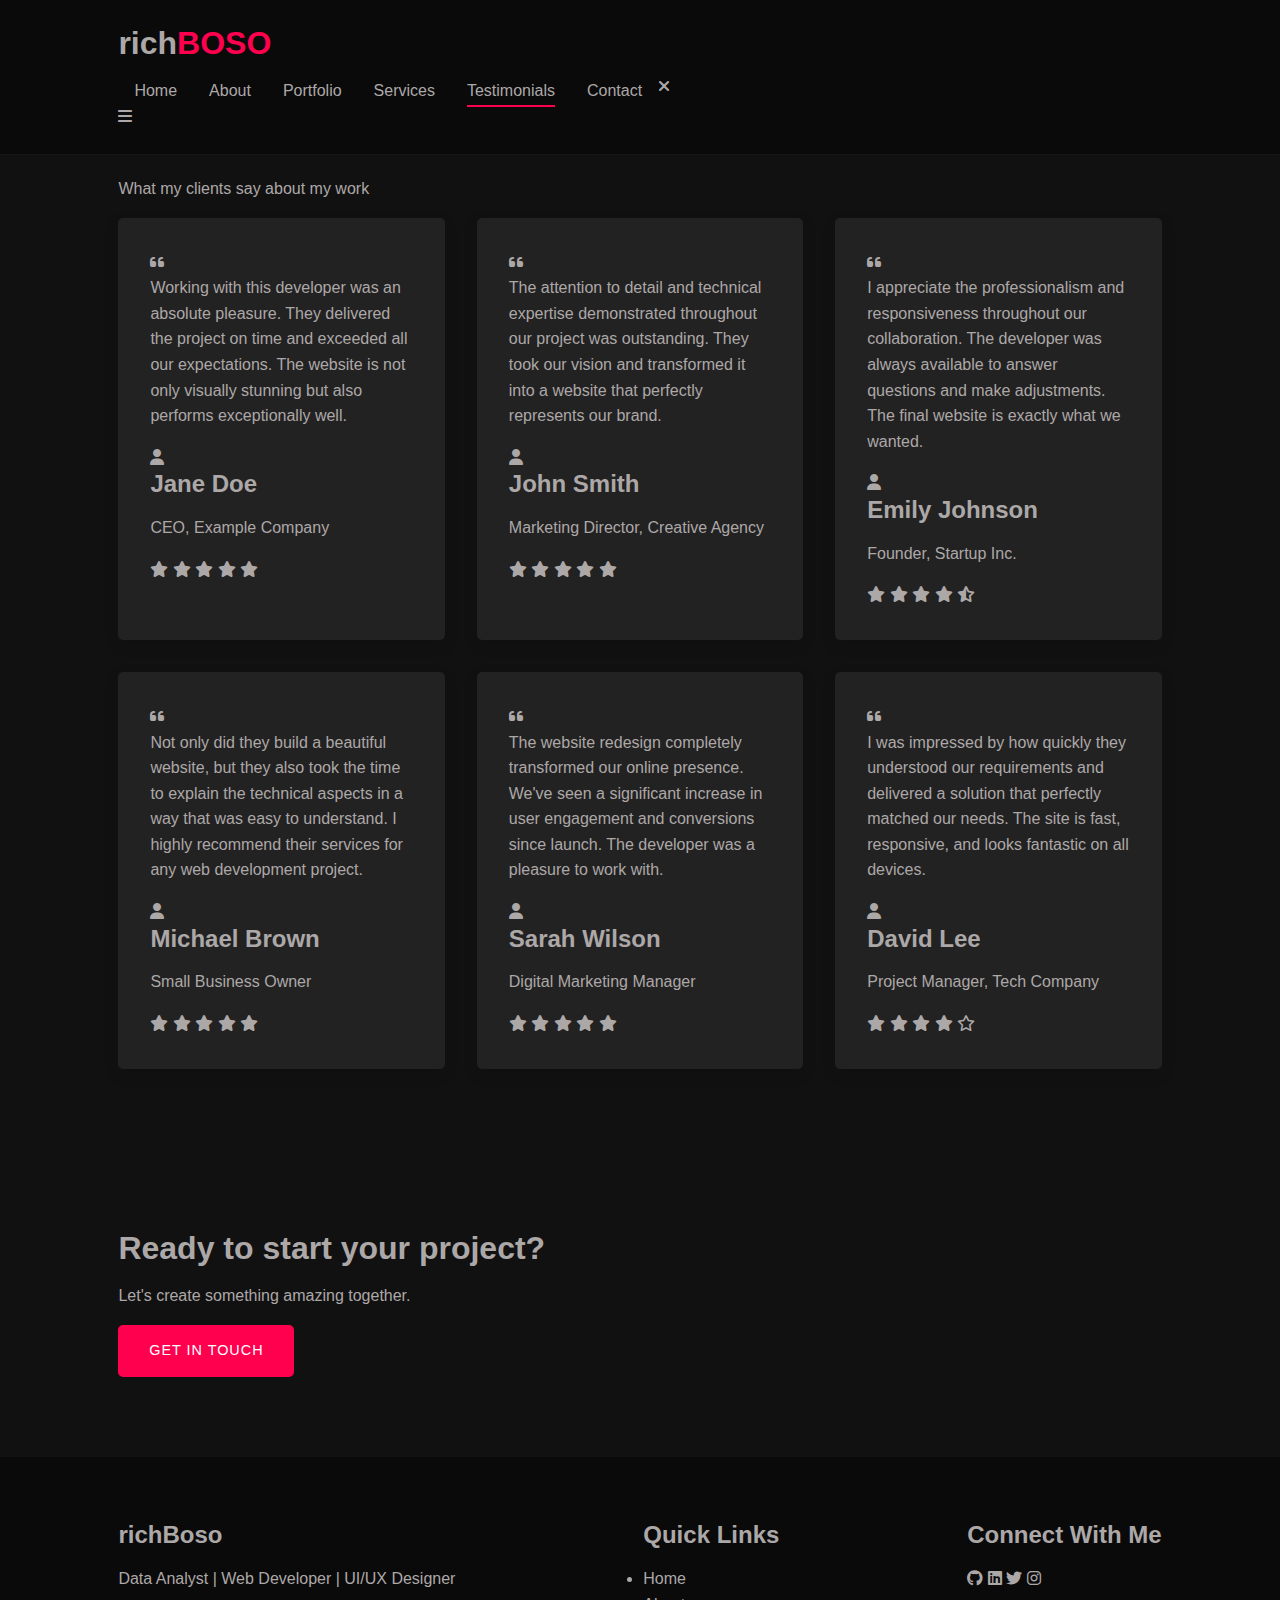
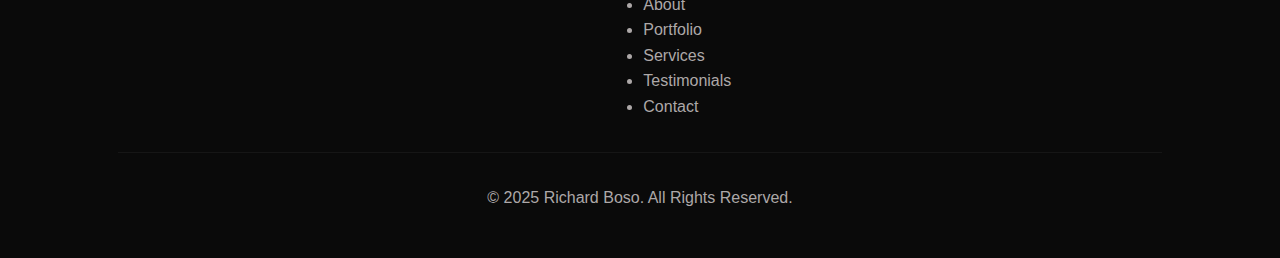
<file: src/testimonials.html>
<!DOCTYPE html>
<html lang="en">
<head>
    <meta charset="UTF-8">
    <meta http-equiv="X-UA-Compatible" content="IE=edge">
    <meta name="viewport" content="width=device-width, initial-scale=1.0">
    <title>Richard Boso | Testimonials </title>
    <link rel="stylesheet" href="styles-css.css">
    <link rel="stylesheet" href="animations.css">
    <link rel="stylesheet" href="animations.js">
    <link rel="icon" href="/images/JPGLOGO.jpg" type="image/x-icon">
    <!-- Font Awesome CDN for icons -->
    <link rel="stylesheet" href="https://cdnjs.cloudflare.com/ajax/libs/font-awesome/6.2.0/css/all.min.css">
</head>
<body>
    <!-- Header Section -->
    <header>
        <div class="container">
            <nav>
                <!-- PLACEHOLDER: Replace with your logo or name -->
                <h2 class="logo">rich<span>BOSO</span></h2>
                <ul id="sidemenu">
                    <li><a href="index.html">Home</a></li>
                    <li><a href="about.html">About</a></li>
                    <li><a href="portfolio.html">Portfolio</a></li>
                    <li><a href="services.html">Services</a></li>
                    <li><a href="testimonials.html" class="active">Testimonials</a></li>
                    <li><a href="contact.html">Contact</a></li>
                    <i class="fas fa-times" id="close-menu"></i>
                </ul>
                <i class="fas fa-bars" id="open-menu"></i>
            </nav>
        </div>
    </header>

    <!-- Testimonials Section -->
    <section id="testimonials">
        <div class="container">
            <h1 class="section-title">Client <span>Testimonials</span></h1>
            <p class="section-subtitle">What my clients say about my work</p>
            
            <div class="testimonials-container">
                <!-- Testimonial 1 -->
                <div class="testimonial-card">
                    <div class="testimonial-quote">
                        <i class="fas fa-quote-left"></i>
                        <p>Working with this developer was an absolute pleasure. They delivered the project on time and exceeded all our expectations. The website is not only visually stunning but also performs exceptionally well.</p>
                    </div>
                    <div class="client-info">
                        <div class="client-img">
                            <!-- PLACEHOLDER: Replace with client image -->
                            <div class="img-placeholder">
                                <i class="fas fa-user"></i>
                            </div>
                        </div>
                        <div class="client-details">
                            <!-- PLACEHOLDER: Add client name and company -->
                            <h3>Jane Doe</h3>
                            <p>CEO, Example Company</p>
                            <div class="rating">
                                <i class="fas fa-star"></i>
                                <i class="fas fa-star"></i>
                                <i class="fas fa-star"></i>
                                <i class="fas fa-star"></i>
                                <i class="fas fa-star"></i>
                            </div>
                        </div>
                    </div>
                </div>

                <!-- Testimonial 2 -->
                <div class="testimonial-card">
                    <div class="testimonial-quote">
                        <i class="fas fa-quote-left"></i>
                        <p>The attention to detail and technical expertise demonstrated throughout our project was outstanding. They took our vision and transformed it into a website that perfectly represents our brand.</p>
                    </div>
                    <div class="client-info">
                        <div class="client-img">
                            <!-- PLACEHOLDER: Replace with client image -->
                            <div class="img-placeholder">
                                <i class="fas fa-user"></i>
                            </div>
                        </div>
                        <div class="client-details">
                            <!-- PLACEHOLDER: Add client name and company -->
                            <h3>John Smith</h3>
                            <p>Marketing Director, Creative Agency</p>
                            <div class="rating">
                                <i class="fas fa-star"></i>
                                <i class="fas fa-star"></i>
                                <i class="fas fa-star"></i>
                                <i class="fas fa-star"></i>
                                <i class="fas fa-star"></i>
                            </div>
                        </div>
                    </div>
                </div>

                <!-- Testimonial 3 -->
                <div class="testimonial-card">
                    <div class="testimonial-quote">
                        <i class="fas fa-quote-left"></i>
                        <p>I appreciate the professionalism and responsiveness throughout our collaboration. The developer was always available to answer questions and make adjustments. The final website is exactly what we wanted.</p>
                    </div>
                    <div class="client-info">
                        <div class="client-img">
                            <!-- PLACEHOLDER: Replace with client image -->
                            <div class="img-placeholder">
                                <i class="fas fa-user"></i>
                            </div>
                        </div>
                        <div class="client-details">
                            <!-- PLACEHOLDER: Add client name and company -->
                            <h3>Emily Johnson</h3>
                            <p>Founder, Startup Inc.</p>
                            <div class="rating">
                                <i class="fas fa-star"></i>
                                <i class="fas fa-star"></i>
                                <i class="fas fa-star"></i>
                                <i class="fas fa-star"></i>
                                <i class="fas fa-star-half-alt"></i>
                            </div>
                        </div>
                    </div>
                </div>

                <!-- Testimonial 4 -->
                <div class="testimonial-card">
                    <div class="testimonial-quote">
                        <i class="fas fa-quote-left"></i>
                        <p>Not only did they build a beautiful website, but they also took the time to explain the technical aspects in a way that was easy to understand. I highly recommend their services for any web development project.</p>
                    </div>
                    <div class="client-info">
                        <div class="client-img">
                            <!-- PLACEHOLDER: Replace with client image -->
                            <div class="img-placeholder">
                                <i class="fas fa-user"></i>
                            </div>
                        </div>
                        <div class="client-details">
                            <!-- PLACEHOLDER: Add client name and company -->
                            <h3>Michael Brown</h3>
                            <p>Small Business Owner</p>
                            <div class="rating">
                                <i class="fas fa-star"></i>
                                <i class="fas fa-star"></i>
                                <i class="fas fa-star"></i>
                                <i class="fas fa-star"></i>
                                <i class="fas fa-star"></i>
                            </div>
                        </div>
                    </div>
                </div>

                <!-- Testimonial 5 -->
                <div class="testimonial-card">
                    <div class="testimonial-quote">
                        <i class="fas fa-quote-left"></i>
                        <p>The website redesign completely transformed our online presence. We've seen a significant increase in user engagement and conversions since launch. The developer was a pleasure to work with.</p>
                    </div>
                    <div class="client-info">
                        <div class="client-img">
                            <!-- PLACEHOLDER: Replace with client image -->
                            <div class="img-placeholder">
                                <i class="fas fa-user"></i>
                            </div>
                        </div>
                        <div class="client-details">
                            <!-- PLACEHOLDER: Add client name and company -->
                            <h3>Sarah Wilson</h3>
                            <p>Digital Marketing Manager</p>
                            <div class="rating">
                                <i class="fas fa-star"></i>
                                <i class="fas fa-star"></i>
                                <i class="fas fa-star"></i>
                                <i class="fas fa-star"></i>
                                <i class="fas fa-star"></i>
                            </div>
                        </div>
                    </div>
                </div>

                <!-- Testimonial 6 -->
                <div class="testimonial-card">
                    <div class="testimonial-quote">
                        <i class="fas fa-quote-left"></i>
                        <p>I was impressed by how quickly they understood our requirements and delivered a solution that perfectly matched our needs. The site is fast, responsive, and looks fantastic on all devices.</p>
                    </div>
                    <div class="client-info">
                        <div class="client-img">
                            <!-- PLACEHOLDER: Replace with client image -->
                            <div class="img-placeholder">
                                <i class="fas fa-user"></i>
                            </div>
                        </div>
                        <div class="client-details">
                            <!-- PLACEHOLDER: Add client name and company -->
                            <h3>David Lee</h3>
                            <p>Project Manager, Tech Company</p>
                            <div class="rating">
                                <i class="fas fa-star"></i>
                                <i class="fas fa-star"></i>
                                <i class="fas fa-star"></i>
                                <i class="fas fa-star"></i>
                                <i class="far fa-star"></i>
                            </div>
                        </div>
                    </div>
                </div>
            </div>
        </div>
    </section>

    <!-- Call to Action -->
    <section id="cta">
        <div class="container">
            <h2>Ready to start your project?</h2>
            <p>Let's create something amazing together.</p>
            <a href="contact.html" class="btn">Get in Touch</a>
        </div>
    </section>

    <!-- Footer -->
    <footer>
        <div class="container">
            <div class="footer-content">
                <div class="footer-col">
                    <!-- PLACEHOLDER: Replace with your name or brand -->
                    <h3>richBoso</h3>
                    <p>Data Analyst | Web Developer | UI/UX Designer</p>
                </div>
                <div class="footer-col">
                    <h3>Quick Links</h3>
                    <ul>
                        <li><a href="index.html">Home</a></li>
                        <li><a href="about.html">About</a></li>
                        <li><a href="portfolio.html">Portfolio</a></li>
                        <li><a href="services.html">Services</a></li>
                        <li><a href="testimonials.html">Testimonials</a></li>
                        <li><a href="contact.html">Contact</a></li>
                    </ul>
                </div>
                <div class="footer-col">
                    <h3>Connect With Me</h3>
                    <div class="social-icons">
                        <!-- PLACEHOLDER: Add your social media links -->
                        <a href="https://github.com/richboso" aria-label="GitHub"><i class="fab fa-github"></i></a>
                <a href="https://www.linkedin.com/in/richard-boso-jr-a7ab60281/" aria-label="LinkedIn"><i class="fab fa-linkedin"></i></a>
                <a href="https://x.com/rich_boso?t=8f_zIUMI4MJjQi9Oijtung&s=08" aria-label="Twitter"><i class="fab fa-twitter"></i></a>
                <a href="https://www.instagram.com/rich_boso?igsh=d3g0dDlvazRsc3k0" aria-label="Instagram"><i class="fab fa-instagram"></i></a>
                    </div>
                </div>
            </div>
            <div class="copyright">
                <p>&copy; 2025 Richard Boso. All Rights Reserved.</p>
            </div>
        </div>
    </footer>

    <!-- JavaScript for menu toggle -->
    <script>
        const sideMenu = document.getElementById("sidemenu");
        
        document.getElementById("open-menu").addEventListener("click", function() {
            sideMenu.style.right = "0";
        });
        
        document.getElementById("close-menu").addEventListener("click", function() {
            sideMenu.style.right = "-200px";
        });
    </script>
</body>
</html>
</file>
<file: src/animations.css>
/* ================ DYNAMIC ENHANCEMENTS ================ */

/* Smooth Scrolling for entire page */
html {
    scroll-behavior: smooth;
}

/* Loading Animation - Page Fade In */
body {
    animation: fadeIn 1s ease-in-out;
    opacity: 1;
}

@keyframes fadeIn {
    from {
        opacity: 0;
    }
    to {
        opacity: 1;
    }
}

/* Preloader */
.preloader {
    position: fixed;
    top: 0;
    left: 0;
    width: 100%;
    height: 100%;
    background-color: var(--bg-darker);
    display: flex;
    justify-content: center;
    align-items: center;
    z-index: 9999;
    transition: opacity 0.5s ease, visibility 0.5s ease;
}

.preloader.loaded {
    opacity: 0;
    visibility: hidden;
}

.loader {
    width: 50px;
    height: 50px;
    border: 3px solid transparent;
    border-top-color: var(--accent-color);
    border-radius: 50%;
    animation: spin 1s linear infinite;
}

@keyframes spin {
    to {
        transform: rotate(360deg);
    }
}

/* Enhanced Header Animation */
header {
    transition: background-color 0.3s ease, padding 0.3s ease, box-shadow 0.3s ease;
}

header.scrolled {
    padding: 0.8rem 8%;
    background-color: rgba(10, 10, 10, 0.95);
    box-shadow: 0 5px 20px rgba(0, 0, 0, 0.2);
    backdrop-filter: blur(10px);
}

/* Improved Navigation Transitions */
nav ul li a {
    transition: color 0.3s ease, transform 0.3s ease;
}

nav ul li a:hover {
    transform: translateY(-3px);
}

nav ul li a::after {
    transition: width 0.3s ease, background-color 0.3s ease;
}

/* Mobile Navigation Animation */
@media screen and (max-width: 768px) {
    nav ul {
        transform: translateY(-100%);
        transition: transform 0.4s cubic-bezier(0.77, 0.2, 0.05, 1.0);
    }
    
    nav ul.show {
        transform: translateY(0);
    }
    
    .hamburger {
        transition: transform 0.3s ease;
    }
    
    .hamburger.active {
        transform: rotate(90deg);
    }
}

/* Scroll Reveal Animations */
.reveal {
    opacity: 0;
    transform: translateY(30px);
    transition: opacity 0.8s ease, transform 0.8s ease;
}

.reveal.active {
    opacity: 1;
    transform: translateY(0);
}

/* Staggered Reveal for Multiple Items */
.stagger-reveal .item {
    opacity: 0;
    transform: translateY(30px);
}

.stagger-reveal.active .item:nth-child(1) {
    animation: fadeInUp 0.5s ease forwards 0.1s;
}

.stagger-reveal.active .item:nth-child(2) {
    animation: fadeInUp 0.5s ease forwards 0.3s;
}

.stagger-reveal.active .item:nth-child(3) {
    animation: fadeInUp 0.5s ease forwards 0.5s;
}

.stagger-reveal.active .item:nth-child(4) {
    animation: fadeInUp 0.5s ease forwards 0.7s;
}

@keyframes fadeInUp {
    to {
        opacity: 1;
        transform: translateY(0);
    }
}

/* Enhanced Section Titles */
.section-title::after {
    transition: width 0.6s ease;
    width: 0;
}

.section-title.active::after {
    width: 60px;
}

/* Parallax Effect for Hero Section */
.hero {
    position: relative;
    overflow: hidden;
}

.hero-parallax {
    position: absolute;
    top: 0;
    left: 0;
    width: 100%;
    height: 100%;
    transform: translateZ(0);
    will-change: transform;
}

.hero-content, .hero-image {
    position: relative;
    transition: transform 0.5s ease;
}

/* Image Hover Effects */
.profile-picture {
    transition: transform 0.5s ease, box-shadow 0.5s ease;
    overflow: hidden;
}

.profile-picture:hover {
    transform: scale(1.03);
    box-shadow: 0 15px 30px rgba(0, 0, 0, 0.4);
}

/* Enhanced Project Cards */
.project-card {
    transition: transform 0.4s cubic-bezier(0.175, 0.885, 0.32, 1.275), 
                box-shadow 0.4s ease,
                background-color 0.4s ease;
    overflow: hidden;
}

.project-card:hover {
    transform: translateY(-15px) scale(1.02);
    box-shadow: 0 15px 30px rgba(0, 0, 0, 0.3);
    background-color: #262626;
}

.project-image-placeholder {
    overflow: hidden;
    position: relative;
}

.project-image-placeholder img {
    transition: transform 0.5s ease;
}

.project-card:hover .project-image-placeholder img {
    transform: scale(1.1);
}

/* Project Card Overlay */
.project-overlay {
    position: absolute;
    top: 0;
    left: 0;
    width: 100%;
    height: 100%;
    background: linear-gradient(135deg, rgba(255, 0, 79, 0.8) 0%, rgba(0, 0, 0, 0.6) 100%);
    display: flex;
    align-items: center;
    justify-content: center;
    opacity: 0;
    transition: opacity 0.4s ease;
}

.project-card:hover .project-overlay {
    opacity: 1;
}

/* Enhanced Service Cards */
.service-card {
    transition: transform 0.5s cubic-bezier(0.175, 0.885, 0.32, 1.275), 
                box-shadow 0.5s ease,
                background-color 0.5s ease;
    position: relative;
    z-index: 1;
}

.service-card:hover {
    transform: translateY(-15px);
    box-shadow: 0 18px 35px rgba(0, 0, 0, 0.3);
    background-color: #262626;
}

.service-card i {
    transition: transform 0.5s ease, color 0.5s ease;
}

.service-card:hover i {
    transform: scale(1.2) rotate(5deg);
}

/* Pulse Animation for CTA Section */
.cta .btn {
    position: relative;
    overflow: hidden;
}

.cta .btn::after {
    content: '';
    position: absolute;
    top: 50%;
    left: 50%;
    width: 150%;
    height: 150%;
    background: rgba(255, 255, 255, 0.2);
    border-radius: 50%;
    transform: translate(-50%, -50%) scale(0);
    opacity: 0;
    transition: transform 0.5s ease, opacity 0.5s ease;
}

.cta .btn:hover::after {
    transform: translate(-50%, -50%) scale(1);
    opacity: 1;
}

/* Social Links Hover Effect */
.social-links a {
    transition: transform 0.3s ease, background-color 0.3s ease, color 0.3s ease;
    position: relative;
    overflow: hidden;
}

.social-links a:hover {
    transform: translateY(-5px) rotate(5deg);
}

.social-links a::before {
    content: '';
    position: absolute;
    top: 0;
    left: 0;
    width: 100%;
    height: 100%;
    background: var(--accent-color);
    border-radius: 50%;
    transform: scale(0);
    transition: transform 0.3s ease;
    z-index: -1;
}

.social-links a:hover::before {
    transform: scale(1);
}

/* Skill Bars Animation */
.skill-progress {
    position: relative;
}

.progress-bar {
    width: 0;
    transition: width 1.5s cubic-bezier(0.165, 0.84, 0.44, 1);
}

.skill-progress.animate .progress-bar {
    width: var(--percent);
}

/* Form Fields Animations */
.form-control {
    transition: border-color 0.3s ease, box-shadow 0.3s ease, transform 0.3s ease;
}

.form-control:focus {
    transform: translateY(-3px);
    box-shadow: 0 8px 15px rgba(0, 0, 0, 0.2);
}

.form-group {
    position: relative;
}

.form-group label {
    position: absolute;
    top: 0.8rem;
    left: 0.8rem;
    transition: transform 0.3s ease, color 0.3s ease, font-size 0.3s ease;
    pointer-events: none;
}

.form-control:focus + label,
.form-control:not(:placeholder-shown) + label {
    transform: translateY(-1.8rem);
    font-size: 0.8rem;
    color: var(--accent-color);
}

/* Filter Buttons Animation */
.filter-btn {
    transition: background-color 0.3s ease, color 0.3s ease, transform 0.3s ease;
    position: relative;
    overflow: hidden;
}

.filter-btn::before {
    content: '';
    position: absolute;
    left: 0;
    top: 0;
    height: 100%;
    width: 0;
    background-color: var(--accent-color);
    z-index: -1;
    transition: width 0.3s ease;
}

.filter-btn:hover::before {
    width: 100%;
}

.filter-btn:hover {
    transform: translateY(-3px);
}

/* Testimonial Card Animation */
.testimonial-card {
    transition: transform 0.5s ease, box-shadow 0.5s ease;
}

.testimonial-card:hover {
    transform: translateY(-10px) scale(1.02);
    box-shadow: 0 12px 25px rgba(0, 0, 0, 0.2);
}

/* Cursor Animation */
.custom-cursor {
    position: fixed;
    width: 20px;
    height: 20px;
    border-radius: 50%;
    background-color: rgba(255, 0, 79, 0.5);
    pointer-events: none;
    z-index: 9999;
    transform: translate(-50%, -50%);
    transition: width 0.3s ease, height 0.3s ease, background-color 0.3s ease;
    mix-blend-mode: difference;
}

.custom-cursor.hover {
    width: 50px;
    height: 50px;
    background-color: rgba(255, 0, 79, 0.2);
}

/* Horizontal Scrolling Animation for Showcases */
.horizontal-scroll {
    display: flex;
    overflow-x: auto;
    scroll-snap-type: x mandatory;
    scrollbar-width: none; /* Firefox */
    -ms-overflow-style: none; /* IE and Edge */
    padding: 2rem 0;
}

.horizontal-scroll::-webkit-scrollbar {
    display: none; /* Chrome, Safari and Opera */
}

.horizontal-scroll-item {
    flex: 0 0 auto;
    width: 300px;
    margin-right: 2rem;
    scroll-snap-align: start;
    transition: transform 0.3s ease;
}

.horizontal-scroll-item:hover {
    transform: scale(1.05);
}

/* Enhanced Media Queries with Animations */
@media screen and (max-width: 1024px) {
    .hero-content {
        animation: fadeInUp 0.8s ease forwards;
    }
    
    .hero-image {
        animation: fadeInUp 0.8s ease forwards 0.3s;
    }
    
    @keyframes fadeInUp {
        from {
            opacity: 0;
            transform: translateY(50px);
        }
        to {
            opacity: 1;
            transform: translateY(0);
        }
    }
}

@media screen and (max-width: 768px) {
    nav ul li {
        opacity: 0;
        transform: translateX(-30px);
        transition: opacity 0.3s ease, transform 0.3s ease;
    }
    
    nav ul.show li {
        opacity: 1;
        transform: translateX(0);
    }
    
    nav ul.show li:nth-child(1) { transition-delay: 0.1s; }
    nav ul.show li:nth-child(2) { transition-delay: 0.2s; }
    nav ul.show li:nth-child(3) { transition-delay: 0.3s; }
    nav ul.show li:nth-child(4) { transition-delay: 0.4s; }
    nav ul.show li:nth-child(5) { transition-delay: 0.5s; }
    
    .project-card, .service-card {
        transform: scale(0.98);
    }
}

@media screen and (max-width: 480px) {
    .hero-content h1 {
        font-size: 2.2rem;
    }
    
    .btn {
        width: 100%;
    }
}
</file>
<file: src/styles-css.css>
/* Reset and Base Styles */
* {
    margin: 0;
    padding: 0;
    box-sizing: border-box;
    font-family: 'Poppins', Arial, sans-serif;
}

:root {
    --primary-text: #ada8a8;
    --accent-color: #ff004f;
    --bg-dark: #111111;
    --bg-darker: #0a0a0a;
    --bg-lighter: #222222;
    --transition: all 0.3s ease;
}

body {
    background-color: var(--bg-dark);
    color: var(--primary-text);
    line-height: 1.6;
}

/* Typography */
h1, h2, h3, h4, h5, h6 {
    font-weight: 600;
    line-height: 1.2;
    margin-bottom: 1rem;
}

h1 {
    font-size: 2.5rem;
}

h2 {
    font-size: 2rem;
}

h3 {
    font-size: 1.5rem;
}

p {
    margin-bottom: 1rem;
}

a {
    color: var(--primary-text);
    text-decoration: none;
    transition: var(--transition);
}

a:hover {
    color: var(--accent-color);
}

span {
    color: var(--accent-color);
}

.section-title {
    text-align: center;
    margin-bottom: 2.5rem;
    position: relative;
    padding-bottom: 0.5rem;
}

.section-title::after {
    content: '';
    position: absolute;
    width: 60px;
    height: 3px;
    background: var(--accent-color);
    bottom: 0;
    left: 50%;
    transform: translateX(-50%);
}

.center {
    text-align: center;
    margin: 2rem 0;
}

/* Buttons */
.btn {
    display: inline-block;
    padding: 0.8rem 1.8rem;
    background: var(--accent-color);
    color: white;
    border-radius: 5px;
    font-weight: 500;
    transition: var(--transition);
    text-transform: uppercase;
    font-size: 0.9rem;
    letter-spacing: 1px;
    border: 2px solid var(--accent-color);
}

.btn:hover {
    background: transparent;
    color: var(--accent-color);
}

.btn-secondary {
    background: transparent;
    color: var(--accent-color);
}

.btn-secondary:hover {
    background: var(--accent-color);
    color: white;
}

.btn-sm {
    padding: 0.5rem 1rem;
    font-size: 0.8rem;
}

.btn-large {
    padding: 1rem 2.5rem;
    font-size: 1rem;
}

/* Layout & Containers */
section {
    padding: 5rem 8%;
}

.container {
    width: 100%;
    max-width: 1200px;
    margin: 0 auto;
    padding: 0 1rem;
}

/* Placeholders for images */
.profile-placeholder,
.project-image-placeholder,
.author-image-placeholder {
    background-color: var(--bg-lighter);
    border-radius: 5px;
    display: flex;
    flex-direction: column;
    align-items: center;
    justify-content: center;
    padding: 2rem;
    color: var(--primary-text);
    text-align: center;
}

.profile-placeholder {
    height: 350px;
    width: 350px;
    border-radius: 50%;
}

.project-image-placeholder {
    height: 200px;
    margin-bottom: 1rem;
}

.profile-picture{
    width: 100%;
    height: 80%;
    box-shadow: inset 0 2px 8px rgba(0, 0, 0, 0.3);
}
/* profile picture */

.author-image-placeholder {
    height: 60px;
    width: 60px;
    border-radius: 50%;
}

.profile-placeholder i,
.project-image-placeholder i,
.author-image-placeholder i {
    font-size: 3rem;
    margin-bottom: 1rem;
}

.author-image-placeholder i {
    font-size: 1.5rem;
    margin-bottom: 0;
}

/* Header & Navigation */
header {
    display: flex;
    justify-content: space-between;
    align-items: center;
    padding: 1.5rem 8%;
    background-color: var(--bg-darker);
    position: fixed;
    top: 0;
    left: 0;
    right: 0;
    z-index: 1000;
    border-bottom: 1px solid rgba(255, 255, 255, 0.05);
}

.logo h1 {
    font-size: 1.5rem;
    margin-bottom: 0;
}

nav ul {
    display: flex;
    list-style: none;
}

nav ul li {
    margin: 0 1rem;
}

nav ul li a {
    position: relative;
    padding: 0.5rem 0;
}

nav ul li a::after {
    content: '';
    position: absolute;
    left: 0;
    bottom: 0;
    width: 0;
    height: 2px;
    background: var(--accent-color);
    transition: var(--transition);
}

nav ul li a:hover::after,
nav ul li a.active::after {
    width: 100%;
}

.hamburger {
    display: none;
    cursor: pointer;
    font-size: 1.5rem;
}

/* Hero Section */
.hero {
    /* padding: 10rem 8% 5rem; */
    display: flex;
    align-items: center;
    justify-content: space-between;
    min-height: 100vh;
    background-color: var(--bg-darker);
    position: relative;
}

.hero::before {
    content: '';
    position: absolute;
    top: 0;
    left: 0;
    /* width: 100%; */
    /* height: 100%; */
    /* Gradient overlay */
    background: linear-gradient(135deg, rgba(255, 0, 79, 0.1) 0%, rgba(0, 0, 0, 0) 100%);
}

.hero-content {
    flex: 1;
    padding-right: 2rem;
    position: relative;
    z-index: 1;
}

.hero-content h1 {
    font-size: 3.5rem;
    margin-bottom: 1rem;
}

.hero-content p {
    font-size: 1.5rem;
    margin-bottom: 2rem;
}

.hero-buttons {
    display: flex;
    gap: 1rem;
}

.hero-image {
    flex: 1;
    display: flex;
    justify-content: center;
    align-items: center;
    position: relative;
    z-index: 1;
}

/* Featured Projects Section */
.projects-container {
    display: grid;
    grid-template-columns: repeat(auto-fit, minmax(300px, 1fr));
    gap: 2rem;
}

.project-card {
    background-color: var(--bg-lighter);
    border-radius: 5px;
    padding: 1.5rem;
    transition: var(--transition);
    box-shadow: 0 5px 15px rgba(0, 0, 0, 0.1);
}

.project-card:hover {
    transform: translateY(-10px);
    box-shadow: 0 10px 20px rgba(0, 0, 0, 0.2);
}

/* Services Section */
.services-container {
    display: grid;
    grid-template-columns: repeat(auto-fit, minmax(250px, 1fr));
    gap: 2rem;
}

.service-card {
    background-color: var(--bg-lighter);
    border-radius: 5px;
    padding: 2rem;
    text-align: center;
    transition: var(--transition);
    box-shadow: 0 5px 15px rgba(0, 0, 0, 0.1);
}

.service-card:hover {
    transform: translateY(-10px);
    box-shadow: 0 10px 20px rgba(0, 0, 0, 0.2);
}

.service-card i {
    font-size: 3rem;
    color: var(--accent-color);
    margin-bottom: 1.5rem;
}

/* Testimonials */
.testimonial-card {
    background-color: var(--bg-lighter);
    border-radius: 5px;
    padding: 2rem;
    margin: 0 auto;
    max-width: 800px;
    box-shadow: 0 5px 15px rgba(0, 0, 0, 0.1);
}

.quote {
    text-align: center;
    margin-bottom: 1.5rem;
}

.quote i {
    color: var(--accent-color);
    font-size: 1.5rem;
}

.quote p {
    font-size: 1.2rem;
    font-style: italic;
    margin: 1rem 0;
}

.testimonial-author {
    display: flex;
    align-items: center;
    justify-content: center;
    gap: 1rem;
}

.author-info h4 {
    margin-bottom: 0.2rem;
}

/* Call to Action */
.cta {
    background: linear-gradient(135deg, rgba(255, 0, 79, 0.9) 0%, rgba(170, 0, 50, 0.9) 100%);
    text-align: center;
    color: white;
}

.cta h2 {
    font-size: 2.5rem;
}

.cta .btn {
    background: white;
    color: var(--accent-color);
    border-color: white;
    margin-top: 1rem;
}

.cta .btn:hover {
    background: transparent;
    color: white;
}

/* Footer */
footer {
    background-color: var(--bg-darker);
    padding: 4rem 8% 2rem;
}

.footer-content {
    display: flex;
    justify-content: space-between;
    align-items: flex-start;
    flex-wrap: wrap;
    gap: 2rem;
    margin-bottom: 2rem;
}

.footer-logo h2 {
    font-size: 1.8rem;
}

.footer-links ul {
    list-style: none;
}

.footer-links ul li {
    margin-bottom: 0.8rem;
}

.social-links {
    display: flex;
    gap: 1rem;
}

.social-links a {
    display: flex;
    justify-content: center;
    align-items: center;
    width: 40px;
    height: 40px;
    background-color: var(--bg-lighter);
    border-radius: 50%;
    transition: var(--transition);
}

.social-links a:hover {
    background-color: var(--accent-color);
    color: white;
}

.copyright {
    text-align: center;
    padding-top: 2rem;
    border-top: 1px solid rgba(255, 255, 255, 0.05);
}

/* About Page Styles */
.about-container {
    display: flex;
    gap: 3rem;
    align-items: center;
}

.about-image {
    flex: 1;
    width: 100%;
    height: 80%;
    box-shadow: inset 0 2px 8px rgba(0, 0, 0, 0.3);
}

.about-content {
    flex: 1;
}

.skills {
    margin-top: 3rm;
}

.skill-bar {
    margin-bottom: 1.5rem;
}

.skill-name {
    display: flex;
    justify-content: space-between;
    margin-bottom: 0.5rem;
}

.skill-progress {
    height: 10px;
    background-color: var(--bg-lighter);
    border-radius: 5px;
    overflow: hidden;
}

.progress-bar {
    height: 100%;
    background: linear-gradient(90deg, var(--accent-color) 0%, rgba(255, 100, 150, 0.8) 100%);
}

/* Portfolio/Projects Page */
.portfolio-filter {
    display: flex;
    justify-content: center;
    flex-wrap: wrap;
    margin-bottom: 3rem;
}

.filter-btn {
    background: var(--bg-lighter);
    border: none;
    padding: 0.5rem 1.5rem;
    margin: 0.5rem;
    cursor: pointer;
    border-radius: 3px;
    color: var(--primary-text);
    transition: var(--transition);
}

.filter-btn:hover,
.filter-btn.active {
    background: var(--accent-color);
    color: white;
}

/* Services Page */
.services-page .service-card {
    margin-bottom: 2rem;
    text-align: left;
}

.service-card h3 {
    display: flex;
    align-items: center;
    gap: 1rem;
}

.service-card h3 i {
    font-size: 1.5rem;
    margin-bottom: 0;
}

.service-details {
    margin-top: 1rem;
}

.service-features {
    list-style: none;
    margin: 1rem 0;
}

.service-features li {
    padding-left: 1.5rem;
    position: relative;
    margin-bottom: 0.5rem;
}

.service-features li::before {
    content: "\f00c";
    font-family: "Font Awesome 5 Free";
    font-weight: 900;
    position: absolute;
    left: 0;
    color: var(--accent-color);
}

/* Contact Page */
.contact-container {
    display: grid;
    grid-template-columns: repeat(auto-fit, minmax(300px, 1fr));
    gap: 3rem;
}

.contact-info {
    background-color: var(--bg-lighter);
    padding: 2rem;
    border-radius: 5px;
}

.contact-info-item {
    display: flex;
    align-items: flex-start;
    margin-bottom: 2rem;
}

.contact-info-item i {
    font-size: 1.5rem;
    color: var(--accent-color);
    margin-right: 1rem;
    width: 30px;
}

.contact-form {
    background-color: var(--bg-lighter);
    padding: 2rem;
    border-radius: 5px;
}

.form-group {
    margin-bottom: 1.5rem;
}

.form-group label {
    display: block;
    margin-bottom: 0.5rem;
    font-weight: 500;
}

.form-control {
    width: 100%;
    padding: 0.8rem;
    background-color: var(--bg-dark);
    border: 1px solid rgba(255, 255, 255, 0.1);
    border-radius: 3px;
    color: var(--primary-text);
    transition: var(--transition);
}

.form-control:focus {
    outline: none;
    border-color: var(--accent-color);
}

textarea.form-control {
    height: 150px;
    resize: vertical;
}

/* Testimonials Page */
.testimonials-container {
    display: grid;
    grid-template-columns: repeat(auto-fit, minmax(300px, 1fr));
    gap: 2rem;
}

.testimonials-container .testimonial-card {
    max-width: 100%;
}

/* Media Queries */
@media screen and (max-width: 1024px) {
    .hero {
        flex-direction: column;
        text-align: center;
        gap: 3rem;
    }
    
    .hero-content {
        padding-right: 0;
    }
    
    .hero-buttons {
        justify-content: center;
    }
    
    .about-container {
        flex-direction: column;
    }
}

@media screen and (max-width: 768px) {
    header {
        padding: 1rem 5%;
    }
    
    section {
        padding: 4rem 5%;
    }
    
    .hamburger {
        display: block;
    }
    
    nav ul {
        position: fixed;
        top: 72px;
        left: 0;
        width: 100%;
        flex-direction: column;
        background-color: var(--bg-darker);
        text-align: center;
        transform: translateY(-200%);
        transition: var(--transition);
        box-shadow: 0 10px 15px rgba(0, 0, 0, 0.1);
        padding: 1rem 0;
    }
    
    nav ul.show {
        transform: translateY(0);
    }
    
    nav ul li {
        margin: 1rem 0;
    }
    
    .hero-content h1 {
        font-size: 2.5rem;
    }
    
    .hero-content p {
        font-size: 1.2rem;
    }
    
    .footer-content {
        flex-direction: column;
        align-items: center;
        text-align: center;
    }
    
    .social-links {
        justify-content: center;
    }
}

@media screen and (max-width: 480px) {
    .hero-buttons {
        flex-direction: column;
        gap: 1rem;
    }
    
    .project-card, .service-card {
        padding: 1rem;
    }
    
    .contact-container {
        grid-template-columns: 1fr;
    }
}
</file>
